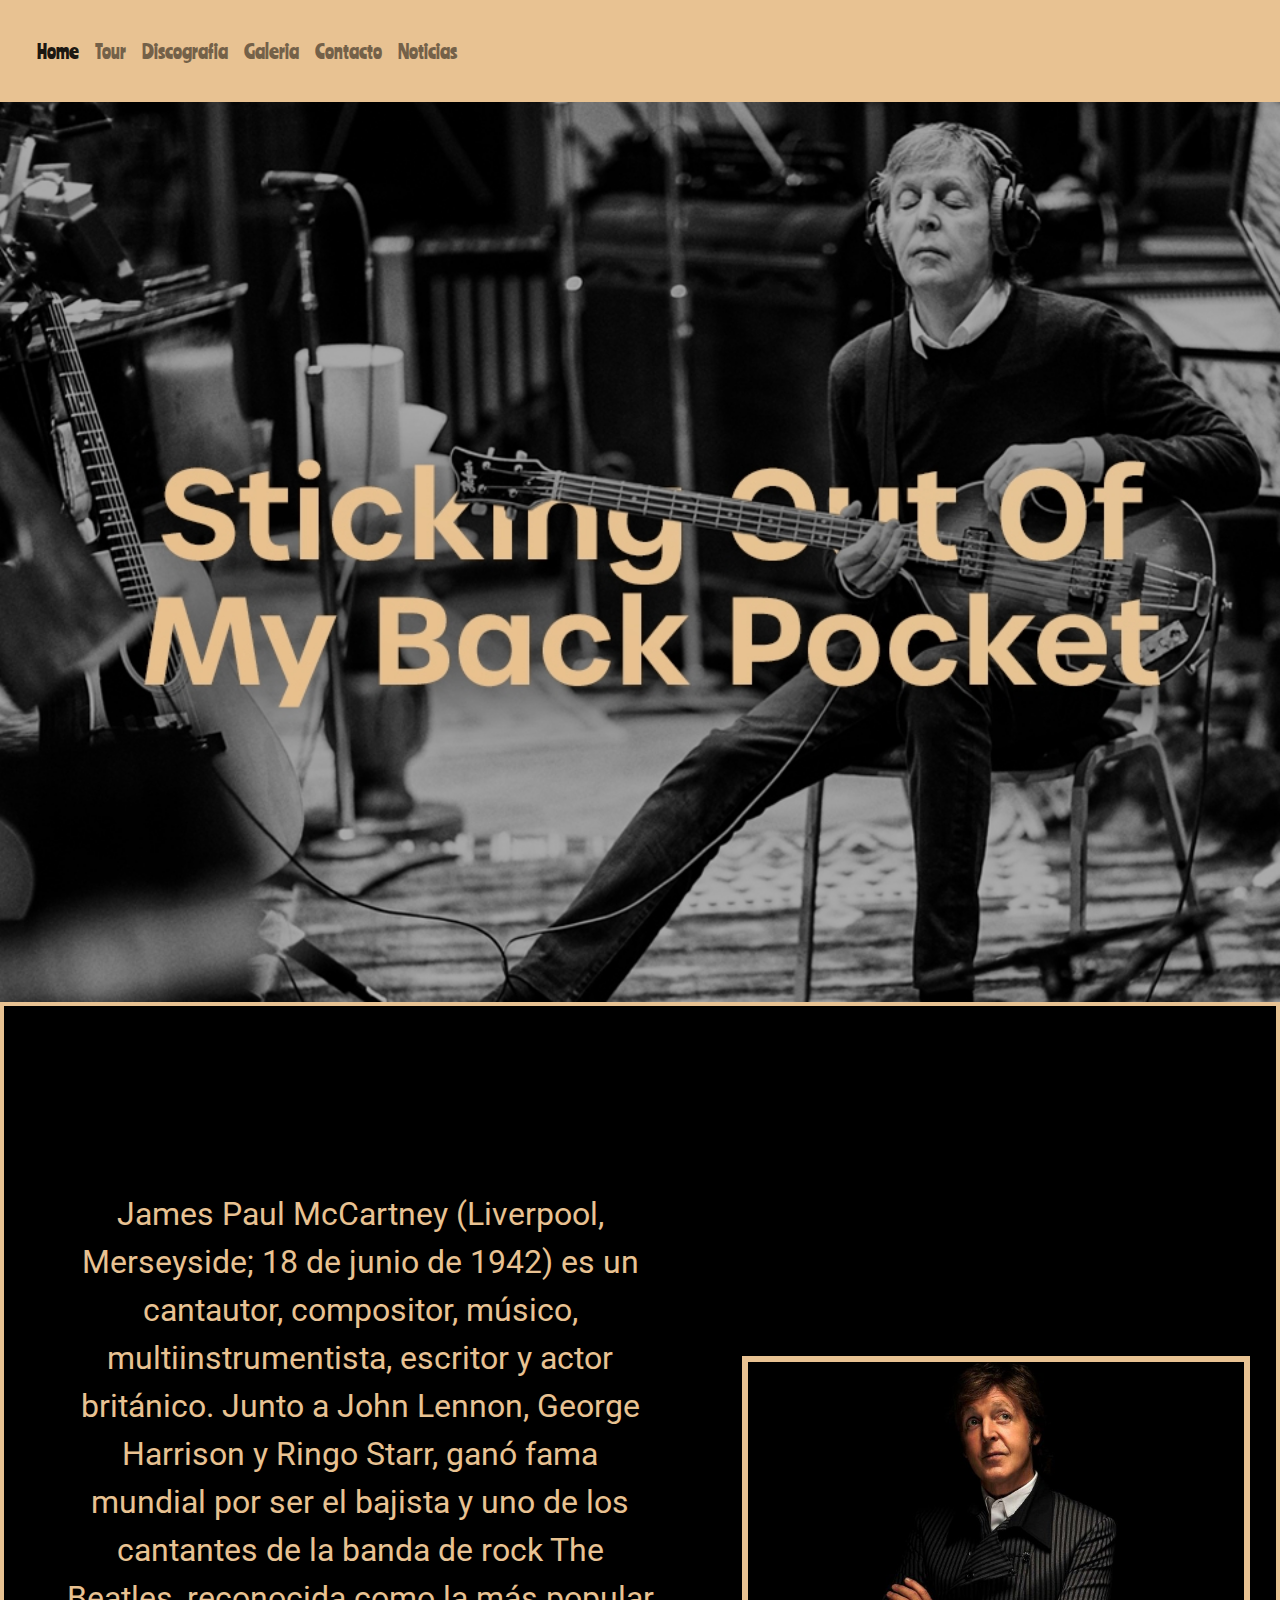
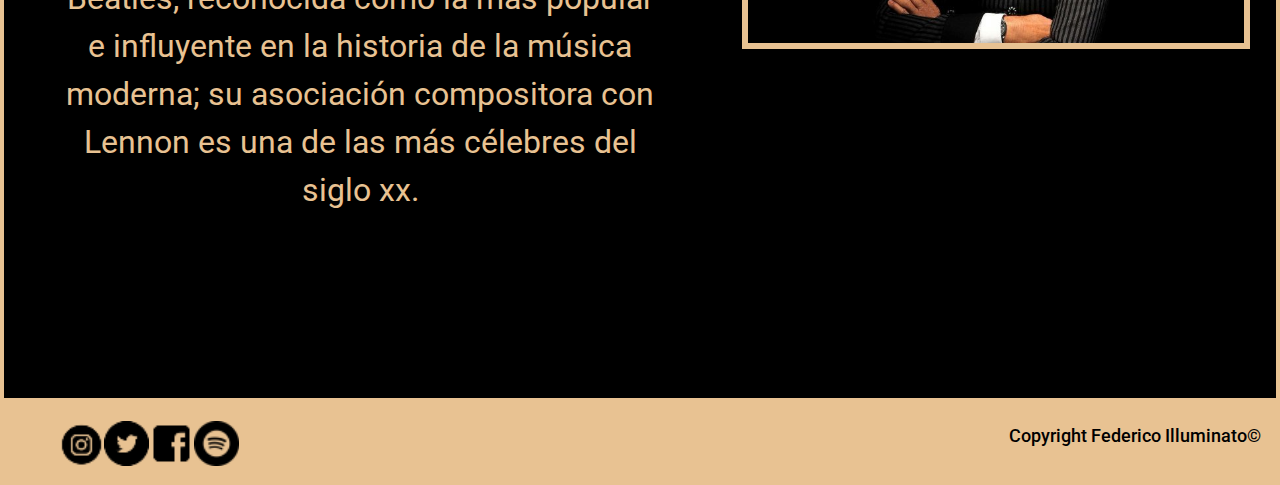
<file: index.html>
<!DOCTYPE html>
<html lang="es">
<head>
    <meta charset="UTF-8">
    <meta name="viewport" content="width=device-width, initial-scale=1.0">
    <title>Paul McCartney Web Page</title>
    <link rel="stylesheet" href="https://stackpath.bootstrapcdn.com/bootstrap/4.5.2/css/bootstrap.min.css" integrity="sha384-JcKb8q3iqJ61gNV9KGb8thSsNjpSL0n8PARn9HuZOnIxN0hoP+VmmDGMN5t9UJ0Z" crossorigin="anonymous">
    <link rel="stylesheet" href="css/main.css">
    <link href="https://fonts.googleapis.com/css2?family=Lobster&display=swap" rel="stylesheet">
    <link href="https://fonts.googleapis.com/css2?family=Roboto:ital,wght@0,100;0,300;0,400;0,500;0,700;1,100;1,300;1,400&display=swap" rel="stylesheet">
    <link href="https://fonts.googleapis.com/css2?family=Ranchers&display=swap" rel="stylesheet">
    <meta name="viewport" content="width=device-width, initial-scale=1.0">
    <meta name="description" content="Paul McCartney Web Page">

</head>

<body>
    <header>
        <nav class="navbar navbar-expand-lg navbar-light navbarestilo">
            <button class="navbar-toggler" type="button" data-toggle="collapse" data-target="#navbarNavAltMarkup" aria-controls="navbarNavAltMarkup" aria-expanded="false" aria-label="Toggle navigation">
              <span class="navbar-toggler-icon"></span>
            </button>
            <div class="collapse navbar-collapse" id="navbarNavAltMarkup">
              <div class="navbar-nav">
                <a class="nav-link active" href="index.html">Home <span class="sr-only">(current)</span></a>
                <a class="nav-link" href="secciones/tour.html">Tour</a>
                <a class="nav-link" href="secciones/discografia.html">Discografia</a>
                <a class="nav-link" href="secciones/galeria.html">Galeria</a>
                <a class="nav-link" href="secciones/contacto.html">Contacto</a>
                <a class="nav-link" href="secciones/noticias.html">Noticias</a>
              </div>
            </div>
          </nav>
       
    </header> 
       
            <section class="homepage__background">
                <article class="homepage__main">


                    <h1>Paul McCartney</h1>
                    


                </article>


<article class="homepage__descripcion">
  <div class="imgcontainer2">
    
  </div>



      

</article>
           
    





</section>
<section class="seccion2" >

<p class="homepage__descripciontexto animation_fadein2">James Paul McCartney (Liverpool, Merseyside; 18 de junio de 1942) es un cantautor, compositor, músico, multiinstrumentista, escritor y actor británico. Junto a John Lennon, George Harrison y Ringo Starr, ganó fama mundial por ser el bajista y uno de los cantantes de la banda de rock The Beatles, reconocida como la más popular e influyente en la historia de la música moderna; su asociación compositora con Lennon es una de las más célebres del siglo xx.</p>

<img src="img/paul1.jpg">

</section>

            
    
    
    
<footer class="footer">           
                      <ul>
                        <a href="https://www.instagram.com/paulmccartney/?hl=es-la"><img src="img/instagram.png" alt=""></a>
                        <a href="https://twitter.com/paulmccartney"><img src="img/twitter.png" alt=""></a>
                        <a href="https://www.facebook.com/PaulMcCartney/"><img src="img/facebook.png" alt=""></a>
                        <a href="https://open.spotify.com/artist/4STHEaNw4mPZ2tzheohgXB"><img src="img/spotify.png" alt=""></a>
                      </ul>
                      <p>Copyright Federico Illuminato© </p>                      
</footer>  
<script src="https://code.jquery.com/jquery-3.5.1.slim.min.js" integrity="sha384-DfXdz2htPH0lsSSs5nCTpuj/zy4C+OGpamoFVy38MVBnE+IbbVYUew+OrCXaRkfj" crossorigin="anonymous"></script>
<script src="https://cdn.jsdelivr.net/npm/popper.js@1.16.1/dist/umd/popper.min.js" integrity="sha384-9/reFTGAW83EW2RDu2S0VKaIzap3H66lZH81PoYlFhbGU+6BZp6G7niu735Sk7lN" crossorigin="anonymous"></script>
<script src="https://stackpath.bootstrapcdn.com/bootstrap/4.5.2/js/bootstrap.min.js" integrity="sha384-B4gt1jrGC7Jh4AgTPSdUtOBvfO8shuf57BaghqFfPlYxofvL8/KUEfYiJOMMV+rV" crossorigin="anonymous"></script>  
</body>


</html>
</file>
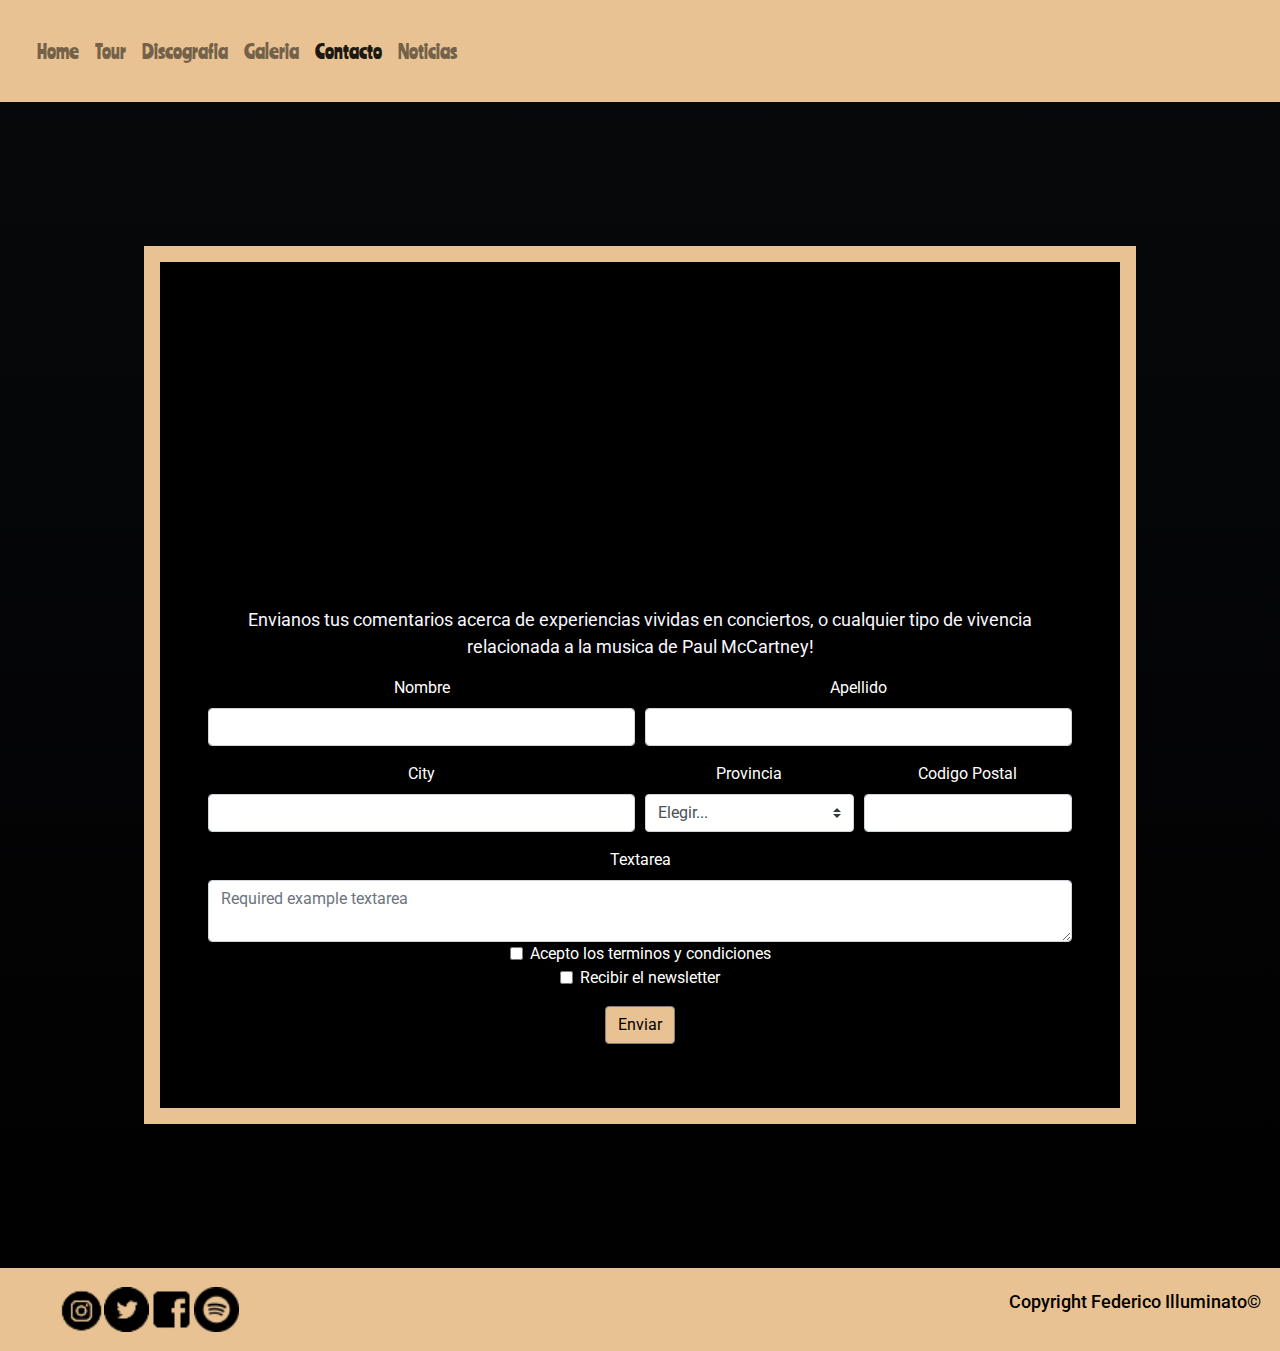
<file: secciones/contacto.html>
<!DOCTYPE html>
<html lang="es">
<head>
    <meta charset="UTF-8">
    <meta name="viewport" content="width=device-width, initial-scale=1.0">
    <title>Paul McCartney Contacto</title>
    <link rel="stylesheet" href="https://stackpath.bootstrapcdn.com/bootstrap/4.5.2/css/bootstrap.min.css" integrity="sha384-JcKb8q3iqJ61gNV9KGb8thSsNjpSL0n8PARn9HuZOnIxN0hoP+VmmDGMN5t9UJ0Z" crossorigin="anonymous">
    <link rel="stylesheet" href="../css/main.css">
    <link href="https://fonts.googleapis.com/css2?family=Lobster&display=swap" rel="stylesheet">
    <link href="https://fonts.googleapis.com/css2?family=Roboto:ital,wght@0,100;0,300;0,400;0,500;0,700;1,100;1,300;1,400&display=swap" rel="stylesheet">
    <link href="https://fonts.googleapis.com/css2?family=Ranchers&display=swap" rel="stylesheet">
    <meta name="description" content="Paul McCartney Contacto">
</head>




<body>
    
    <header>
    
      <nav class="navbar navbar-expand-lg navbar-light navbarestilo">
        <button class="navbar-toggler" type="button" data-toggle="collapse" data-target="#navbarNavAltMarkup" aria-controls="navbarNavAltMarkup" aria-expanded="false" aria-label="Toggle navigation">
          <span class="navbar-toggler-icon"></span>
        </button>
        <div class="collapse navbar-collapse" id="navbarNavAltMarkup">
          <div class="navbar-nav">
            <a class="nav-link" href="../index.html">Home <span class="sr-only">(current)</span></a>
            <a class="nav-link" href="tour.html">Tour</a>
            <a class="nav-link" href="discografia.html">Discografia</a>
            <a class="nav-link" href="galeria.html">Galeria</a>
            <a class="nav-link active" href="contacto.html">Contacto</a>
            <a class="nav-link" href="noticias.html">Noticias</a>
          </div>
        </div>
      </nav>
    
    
    
    <section>

    
    <article class="contacto">
        <h1>Contacto</h1>

    <p>
        Envianos tus comentarios acerca de experiencias vividas en conciertos, o cualquier tipo de vivencia relacionada a la
        musica de Paul McCartney!
    </p>


    <form class="needs-validation contacto__formulario" novalidate>
      <div class="form-row">
        <div class="col-md-6 mb-3">
          <label for="validationCustom01">Nombre</label>
          <input type="text" class="form-control" id="validationCustom01" value="" required>
          <div class="valid-feedback">
            Ok!
          </div>
        </div>
        <div class="col-md-6 mb-3">
          <label for="validationCustom02">Apellido</label>
          <input type="text" class="form-control" id="validationCustom02" value="" required>
          <div class="valid-feedback">
            Ok!
          </div>
        </div>
      </div>
      <div class="form-row">
        <div class="col-md-6 mb-3">
          <label for="validationCustom03">City</label>
          <input type="text" class="form-control" id="validationCustom03" required>
          <div class="invalid-feedback">
            Ingrese el nombre de su ciudad.
          </div>
        </div>
        <div class="col-md-3 mb-3">
          <label for="validationCustom04">Provincia</label>
          <select class="custom-select" id="validationCustom04" required>
            <option selected disabled value="">Elegir...</option>
            <option>Buenos Aires</option>
            <option>Cordoba</option>
            <option>Neuquen</option>
            <option>Rio Negro</option>
            <option>Salta</option>
            <option>Jujuy</option>
            <option>...</option>
            <option>...</option>
            <option>...</option>

          </select>
          <div class="invalid-feedback">
            Selecciona una Provincia valida .
          </div>
        </div>
        <div class="col-md-3 mb-3">
          <label for="validationCustom05">Codigo Postal</label>
          <input type="text" class="form-control" id="validationCustom05" required>
          <div class="invalid-feedback">
            Ingrese su codigo postal.
          </div>

          
        </div>

              

      </div>
      <div class="form-group">

        <div class="mb-3">
          <label for="validationTextarea">Textarea</label>
          <textarea class="form-control" id="validationTextarea" placeholder="Required example textarea" required></textarea>
          <div class="invalid-feedback">
            Ingrese el mensaje.
          </div>

        <div class="form-check">
          <input class="form-check-input" type="checkbox" value="" id="invalidCheck" required>
          <label class="form-check-label" for="invalidCheck">
            Acepto los terminos y condiciones
          </label>
          <div class="invalid-feedback">
            Debe aceptar antes de enviar.
          </div>
        </div>
              

        <div class="form-group">
          <div class="form-check">
            <input class="form-check-input" type="checkbox" value="">
            <label class="form-check-label">
              Recibir el newsletter
            </label>
          </div>

          </div>
      </div>
      <button class="btn btn-primary" type="submit" data-toggle="modal" data-target="#staticBackdrop">Enviar</button>
    </form>


    <div class="modal fade" id="staticBackdrop" data-backdrop="static" data-keyboard="false" tabindex="-1" aria-labelledby="staticBackdropLabel" aria-hidden="true">
      <div class="modal-dialog">
        <div class="modal-content">
          <div class="modal-header">
            <h5 class="modal-title" id="staticBackdropLabel">Modal title</h5>
            <button type="button" class="close" data-dismiss="modal" aria-label="Close">
              <span aria-hidden="true">&times;</span>
            </button>
          </div>
          <div class="modal-body">
            El servicio de mensajeria no se encuentra disponible
          </div>
          <div class="modal-footer">
            <button type="button" class="btn btn-secondary" data-dismiss="modal">Close</button>
            <button type="button" class="btn btn-primary" data-dismiss="modal">Ok!</button>
          </div>
        </div>
      </div>
    </div>
    
    <script>
    // Example starter JavaScript for disabling form submissions if there are invalid fields
    (function() {
      'use strict';
      window.addEventListener('load', function() {
        // Fetch all the forms we want to apply custom Bootstrap validation styles to
        var forms = document.getElementsByClassName('needs-validation');
        // Loop over them and prevent submission
        var validation = Array.prototype.filter.call(forms, function(form) {
          form.addEventListener('submit', function(event) {
            if (form.checkValidity() === false) {
              event.preventDefault();
              event.stopPropagation();
            }
            form.classList.add('was-validated');
          }, false);
        });
      }, false);
    })();
    </script>  




</article>



</section>

    
      
    
    
    
    
    
    


<footer class="footer">           
  <ul>
    <a href="https://www.instagram.com/paulmccartney/?hl=es-la"><img src="../img/instagram.png" alt=""></a>
    <a href="https://twitter.com/paulmccartney"><img src="../img/twitter.png" alt=""></a>
    <a href="https://www.facebook.com/PaulMcCartney/"><img src="../img/facebook.png" alt=""></a>
    <a href="https://open.spotify.com/artist/4STHEaNw4mPZ2tzheohgXB"><img src="../img/spotify.png" alt=""></a>
  </ul>
  <p>Copyright Federico Illuminato© </p>                      
</footer>
<script src="https://code.jquery.com/jquery-3.5.1.slim.min.js" integrity="sha384-DfXdz2htPH0lsSSs5nCTpuj/zy4C+OGpamoFVy38MVBnE+IbbVYUew+OrCXaRkfj" crossorigin="anonymous"></script>
<script src="https://cdn.jsdelivr.net/npm/popper.js@1.16.1/dist/umd/popper.min.js" integrity="sha384-9/reFTGAW83EW2RDu2S0VKaIzap3H66lZH81PoYlFhbGU+6BZp6G7niu735Sk7lN" crossorigin="anonymous"></script>
<script src="https://stackpath.bootstrapcdn.com/bootstrap/4.5.2/js/bootstrap.min.js" integrity="sha384-B4gt1jrGC7Jh4AgTPSdUtOBvfO8shuf57BaghqFfPlYxofvL8/KUEfYiJOMMV+rV" crossorigin="anonymous"></script>
</body>
</html>
</file>
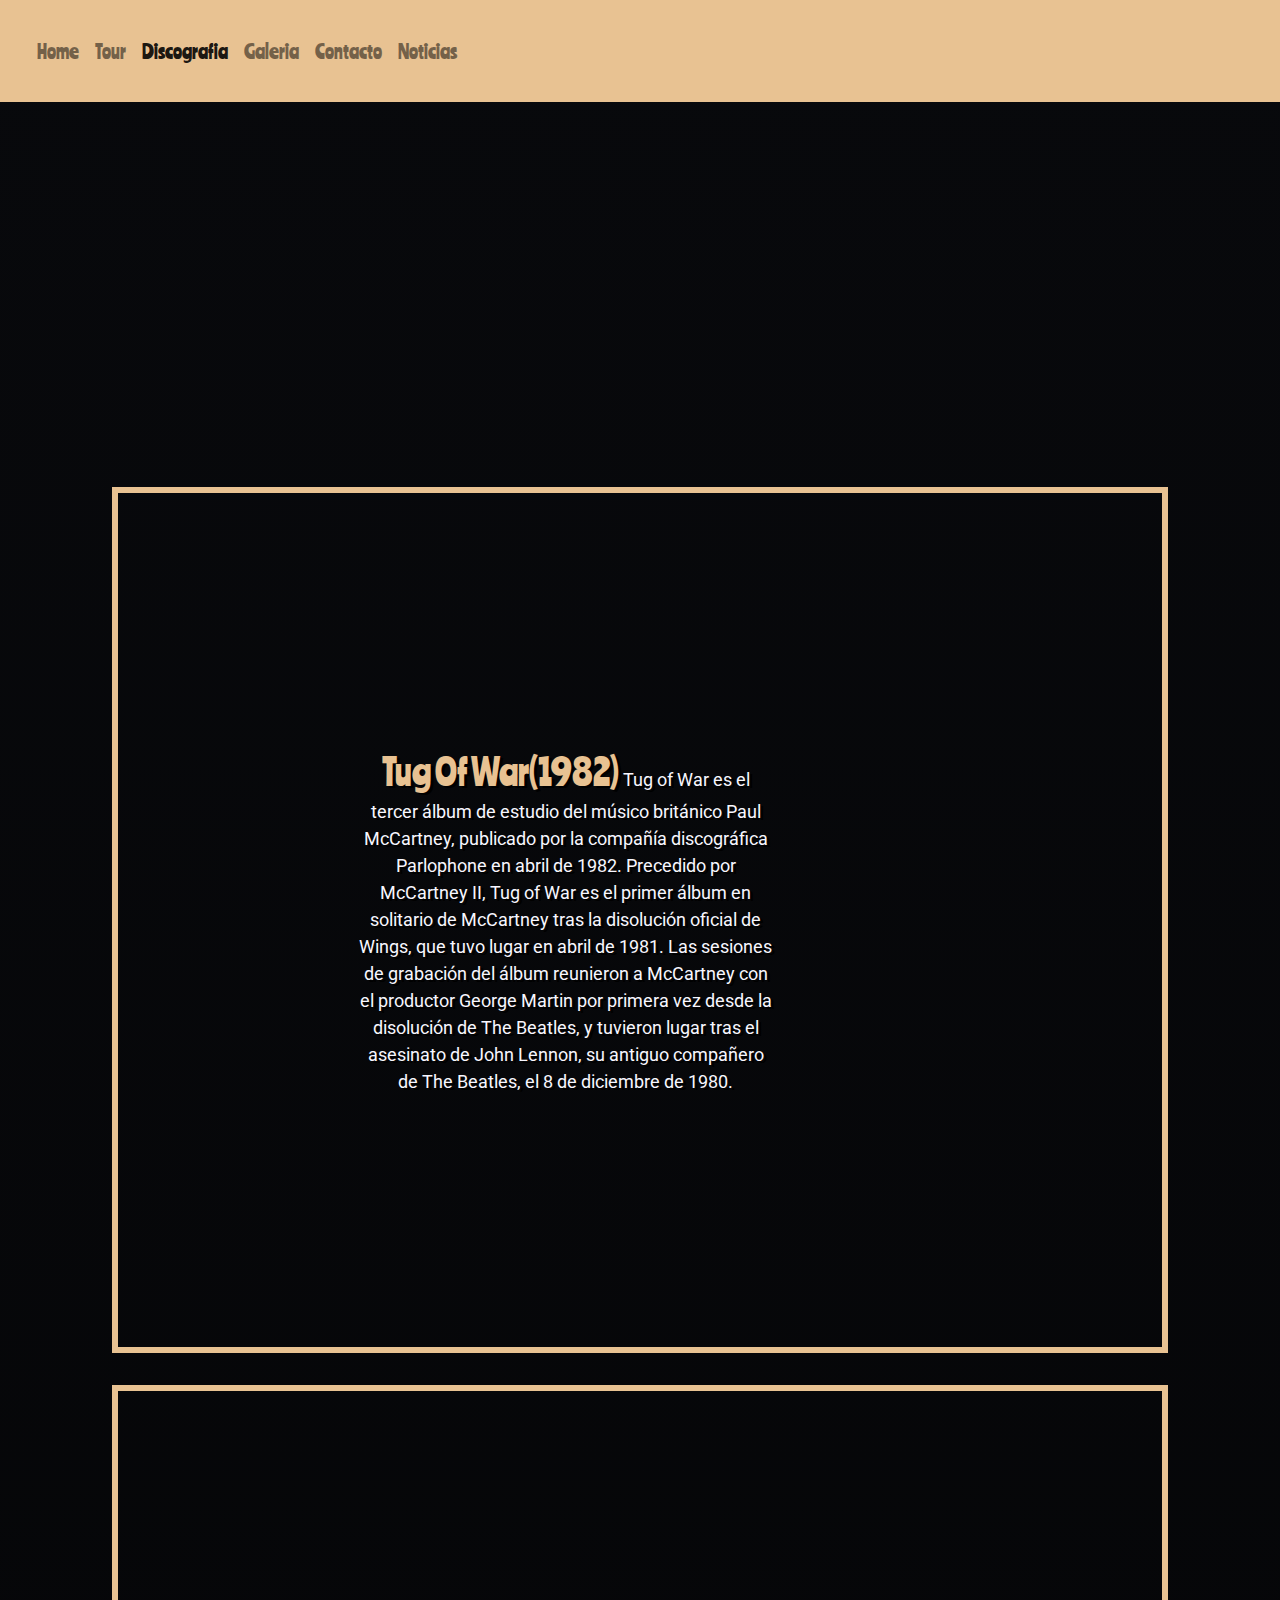
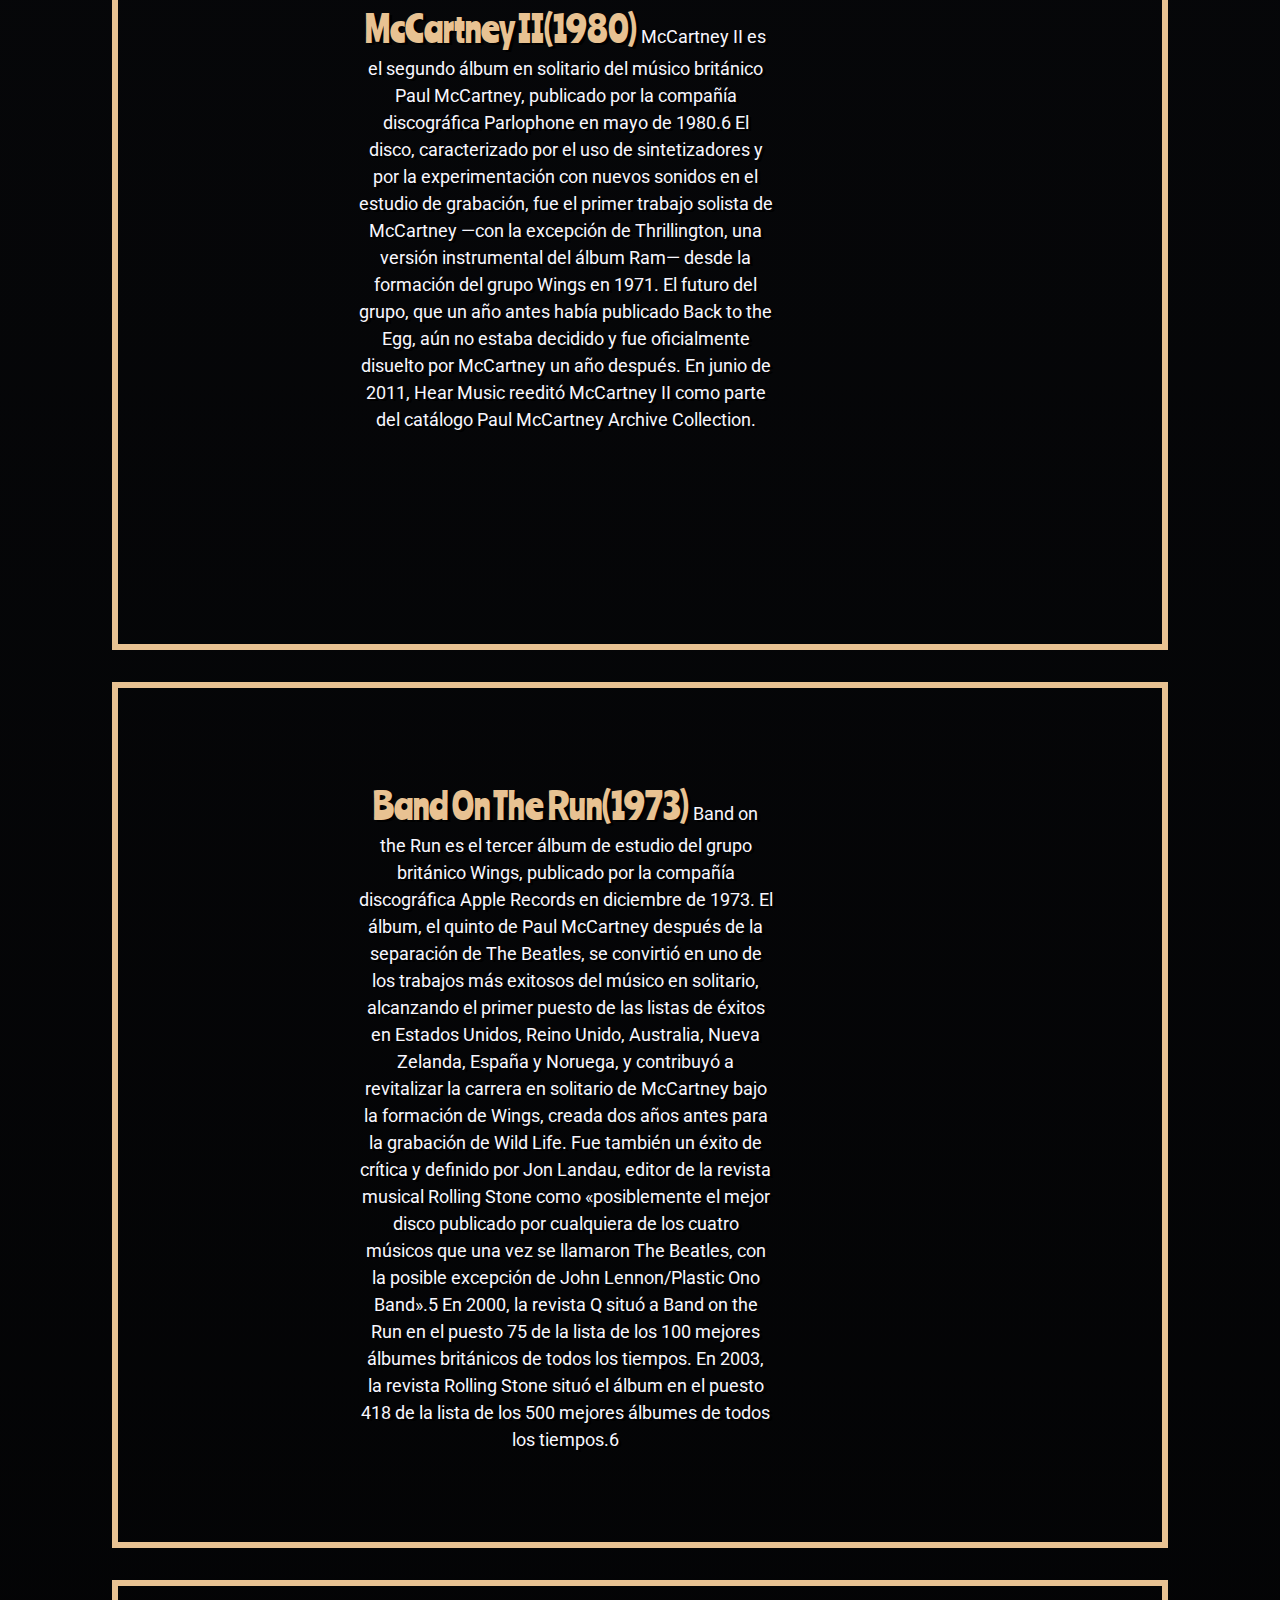
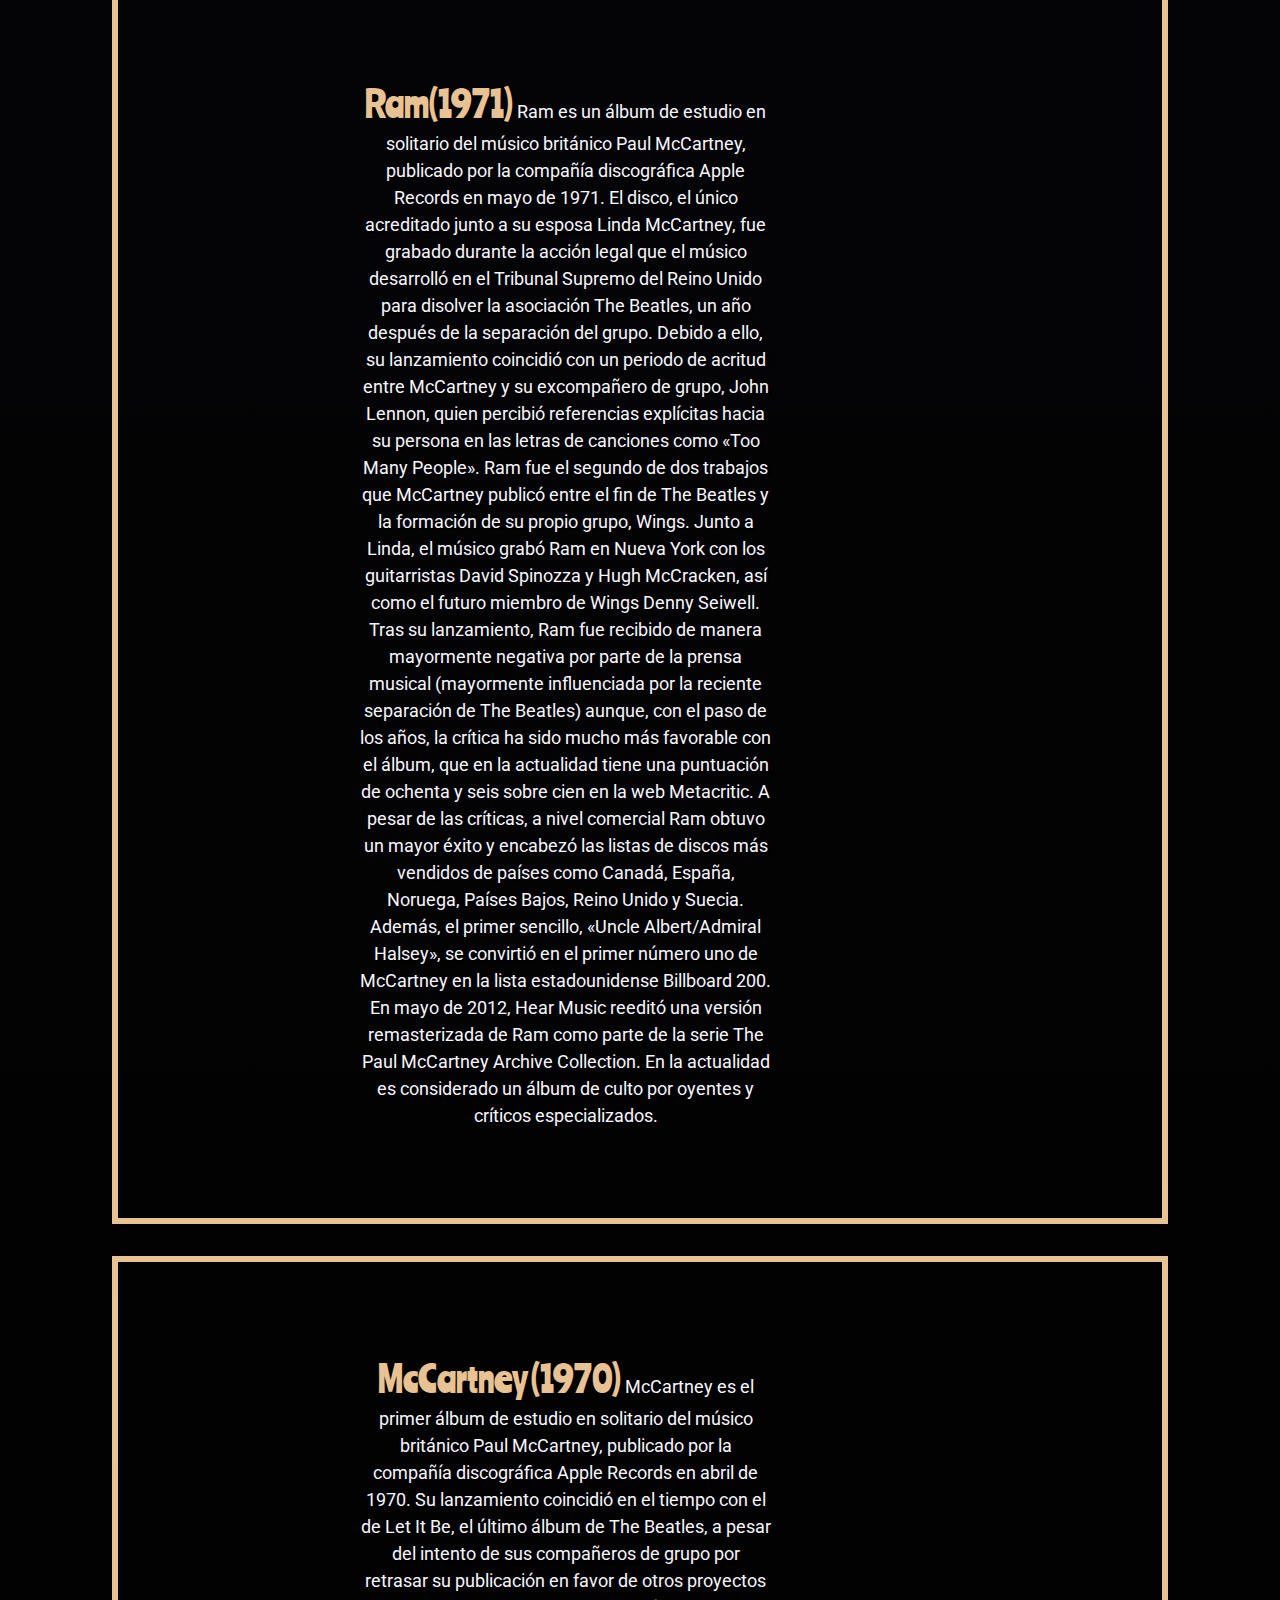
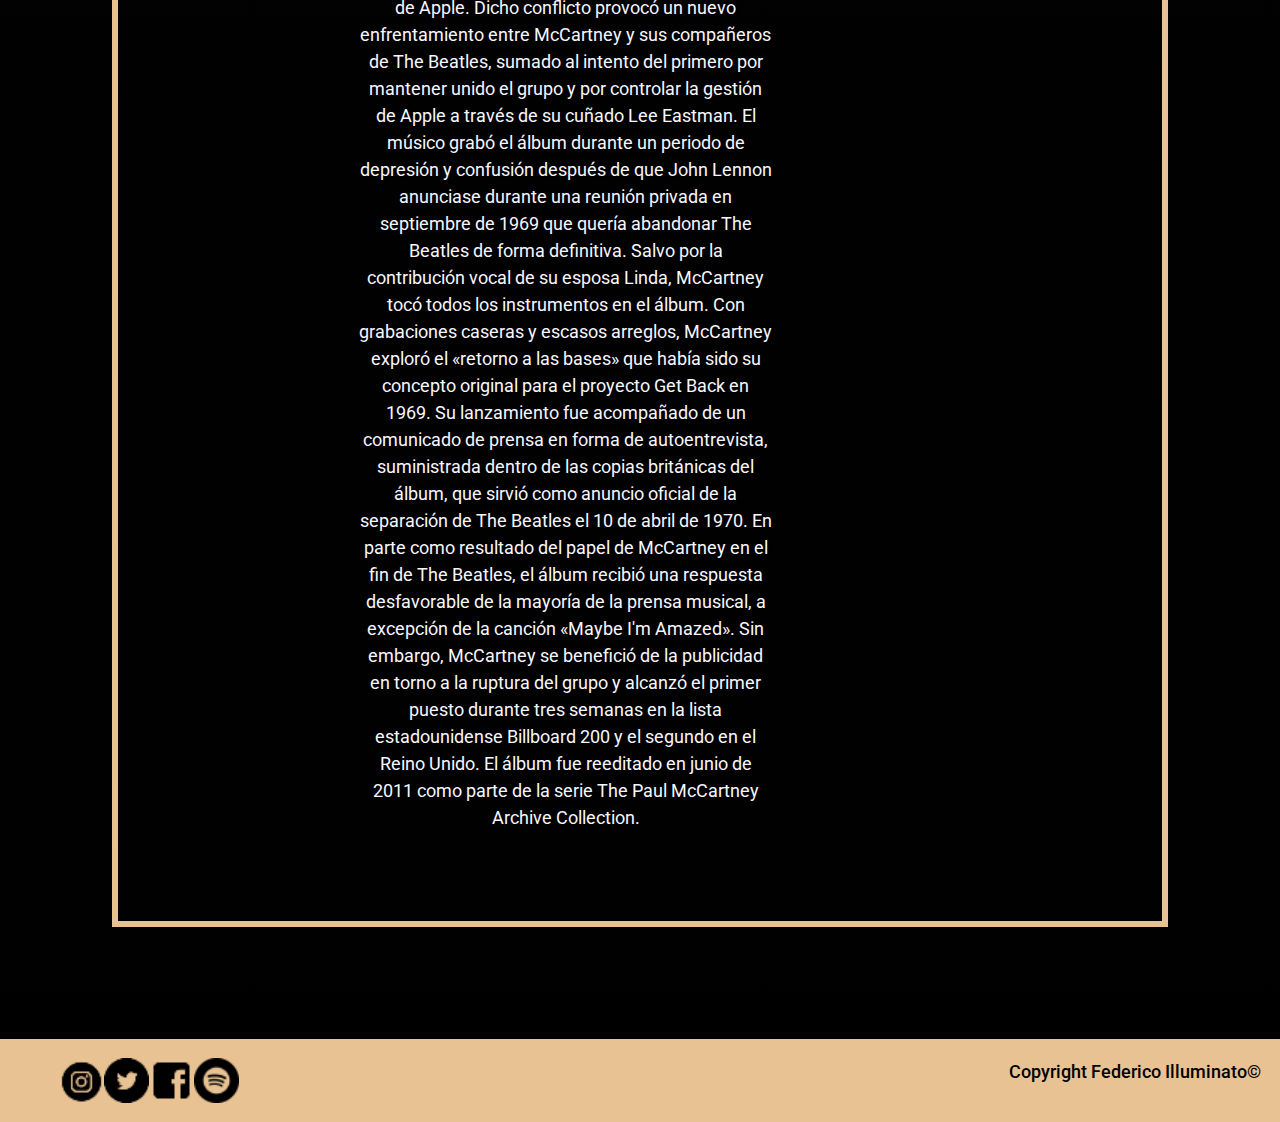
<file: secciones/discografia.html>
<!DOCTYPE html>
<html lang="es">
<head>
    <meta charset="UTF-8">
    <meta name="viewport" content="width=device-width, initial-scale=1.0">
    <title>Paul McCartney Discografia</title>
    <link rel="stylesheet" href="https://stackpath.bootstrapcdn.com/bootstrap/4.5.2/css/bootstrap.min.css" integrity="sha384-JcKb8q3iqJ61gNV9KGb8thSsNjpSL0n8PARn9HuZOnIxN0hoP+VmmDGMN5t9UJ0Z" crossorigin="anonymous">
    <link rel="stylesheet" href="../css/main.css">
    <link href="https://fonts.googleapis.com/css2?family=Lobster&display=swap" rel="stylesheet">
    <link href="https://fonts.googleapis.com/css2?family=Roboto:ital,wght@0,100;0,300;0,400;0,500;0,700;1,100;1,300;1,400&display=swap" rel="stylesheet">
    <link href="https://fonts.googleapis.com/css2?family=Ranchers&display=swap" rel="stylesheet">
    <meta name="description" content="Paul McCartney Discografia">
</head>



<body>

    <header>
      <nav class="navbar navbar-expand-lg navbar-light navbarestilo">
        <button class="navbar-toggler" type="button" data-toggle="collapse" data-target="#navbarNavAltMarkup" aria-controls="navbarNavAltMarkup" aria-expanded="false" aria-label="Toggle navigation">
          <span class="navbar-toggler-icon"></span>
        </button>
        <div class="collapse navbar-collapse" id="navbarNavAltMarkup">
          <div class="navbar-nav">
            <a class="nav-link" href="../index.html">Home <span class="sr-only">(current)</span></a>
            <a class="nav-link" href="tour.html">Tour</a>
            <a class="nav-link active" href="discografia.html">Discografia</a>
            <a class="nav-link" href="galeria.html">Galeria</a>
            <a class="nav-link" href="contacto.html">Contacto</a>
            <a class="nav-link" href="noticias.html">Noticias</a>
          </div>
        </div>
      </nav>
            </header>
<section>
<article class="discografia">
    <h1>Discografia</h1>

<ul class="discografia__container">
  
    

<li class="discografia__containeritem">
    
  
  <iframe src="https://open.spotify.com/embed/album/5g5wxDWLoyR1wyPjGTiD7n" width="300" height="380" frameborder="0" allowtransparency="true" allow="encrypted-media"></iframe>
   <p><span class="resaltar">Tug Of War(1982)</span>
    Tug of War es el tercer álbum de estudio del músico británico Paul McCartney, publicado por la compañía discográfica Parlophone en abril de 1982.

Precedido por McCartney II, Tug of War es el primer álbum en solitario de McCartney tras la disolución oficial de Wings, que tuvo lugar en abril de 1981. Las sesiones de grabación del álbum reunieron a McCartney con el productor George Martin por primera vez desde la disolución de The Beatles, y tuvieron lugar tras el asesinato de John Lennon, su antiguo compañero de The Beatles, el 8 de diciembre de 1980.
</p>
    <img src="../img/tugofwar.jpg" alt="">
</li>


    


<li class="discografia__containeritem">
    <iframe src="https://open.spotify.com/embed/album/5rxvNpqTBWZz9JKzctabww" width="300" height="380" frameborder="0" allowtransparency="true" allow="encrypted-media"></iframe>
 <p>   <span class="resaltar">McCartney II(1980)</span>
    McCartney II es el segundo álbum en solitario del músico británico Paul McCartney, publicado por la compañía discográfica Parlophone en mayo de 1980.6​ El disco, caracterizado por el uso de sintetizadores y por la experimentación con nuevos sonidos en el estudio de grabación, fue el primer trabajo solista de McCartney —con la excepción de Thrillington, una versión instrumental del álbum Ram— desde la formación del grupo Wings en 1971. El futuro del grupo, que un año antes había publicado Back to the Egg, aún no estaba decidido y fue oficialmente disuelto por McCartney un año después.

    En junio de 2011, Hear Music reeditó McCartney II como parte del catálogo Paul McCartney Archive Collection.
 </p>
 <img src="../img/mccartney2.jpg" alt="">
</li>


<li class="discografia__containeritem">
    <iframe src="https://open.spotify.com/embed/album/6tjhlC2cAY4VtP92VKyqnD" width="300" height="380" frameborder="0" allowtransparency="true" allow="encrypted-media"></iframe>
    <p>
    <span class="resaltar">Band On The Run(1973)</span>
    Band on the Run es el tercer álbum de estudio del grupo británico Wings, publicado por la compañía discográfica Apple Records en diciembre de 1973. El álbum, el quinto de Paul McCartney después de la separación de The Beatles, se convirtió en uno de los trabajos más exitosos del músico en solitario, alcanzando el primer puesto de las listas de éxitos en Estados Unidos, Reino Unido, Australia, Nueva Zelanda, España y Noruega, y contribuyó a revitalizar la carrera en solitario de McCartney bajo la formación de Wings, creada dos años antes para la grabación de Wild Life.

Fue también un éxito de crítica y definido por Jon Landau, editor de la revista musical Rolling Stone como «posiblemente el mejor disco publicado por cualquiera de los cuatro músicos que una vez se llamaron The Beatles, con la posible excepción de John Lennon/Plastic Ono Band».5​ En 2000, la revista Q situó a Band on the Run en el puesto 75 de la lista de los 100 mejores álbumes británicos de todos los tiempos. En 2003, la revista Rolling Stone situó el álbum en el puesto 418 de la lista de los 500 mejores álbumes de todos los tiempos.6​
</p>
<img src="../img/bandontherun.jpg" alt="">
</li>

<li class="discografia__containeritem">
    <iframe src="https://open.spotify.com/embed/album/3DTMsrNO6lEHNmDJ0fsN4v" width="300" height="380" frameborder="0" allowtransparency="true" allow="encrypted-media"></iframe>
 <p>   <span class="resaltar">Ram(1971)</span>
    Ram es un álbum de estudio en solitario del músico británico Paul McCartney, publicado por la compañía discográfica Apple Records en mayo de 1971. El disco, el único acreditado junto a su esposa Linda McCartney, fue grabado durante la acción legal que el músico desarrolló en el Tribunal Supremo del Reino Unido para disolver la asociación The Beatles, un año después de la separación del grupo. Debido a ello, su lanzamiento coincidió con un periodo de acritud entre McCartney y su excompañero de grupo, John Lennon, quien percibió referencias explícitas hacia su persona en las letras de canciones como «Too Many People».

Ram fue el segundo de dos trabajos que McCartney publicó entre el fin de The Beatles y la formación de su propio grupo, Wings. Junto a Linda, el músico grabó Ram en Nueva York con los guitarristas David Spinozza y Hugh McCracken, así como el futuro miembro de Wings Denny Seiwell.

Tras su lanzamiento, Ram fue recibido de manera mayormente negativa por parte de la prensa musical (mayormente influenciada por la reciente separación de The Beatles) aunque, con el paso de los años, la crítica ha sido mucho más favorable con el álbum, que en la actualidad tiene una puntuación de ochenta y seis sobre cien en la web Metacritic. A pesar de las críticas, a nivel comercial Ram obtuvo un mayor éxito y encabezó las listas de discos más vendidos de países como Canadá, España, Noruega, Países Bajos, Reino Unido y Suecia. Además, el primer sencillo, «Uncle Albert/Admiral Halsey», se convirtió en el primer número uno de McCartney en la lista estadounidense Billboard 200. En mayo de 2012, Hear Music reeditó una versión remasterizada de Ram como parte de la serie The Paul McCartney Archive Collection. En la actualidad es considerado un álbum de culto por oyentes y críticos especializados.
 </p>
 <img src="../img/ram.jpg" alt="">
</li>

<li class="discografia__containeritem">
    <iframe src="https://open.spotify.com/embed/album/24lX0YfUlQfqb2T2GioLji" width="300" height="380" frameborder="0" allowtransparency="true" allow="encrypted-media"></iframe>
 <p>  <span class="resaltar">McCartney (1970)</span>
    McCartney es el primer álbum de estudio en solitario del músico británico Paul McCartney, publicado por la compañía discográfica Apple Records en abril de 1970. Su lanzamiento coincidió en el tiempo con el de Let It Be, el último álbum de The Beatles, a pesar del intento de sus compañeros de grupo por retrasar su publicación en favor de otros proyectos de Apple. Dicho conflicto provocó un nuevo enfrentamiento entre McCartney y sus compañeros de The Beatles, sumado al intento del primero por mantener unido el grupo y por controlar la gestión de Apple a través de su cuñado Lee Eastman.

El músico grabó el álbum durante un periodo de depresión y confusión después de que John Lennon anunciase durante una reunión privada en septiembre de 1969 que quería abandonar The Beatles de forma definitiva. Salvo por la contribución vocal de su esposa Linda, McCartney tocó todos los instrumentos en el álbum. Con grabaciones caseras y escasos arreglos, McCartney exploró el «retorno a las bases» que había sido su concepto original para el proyecto Get Back en 1969. Su lanzamiento fue acompañado de un comunicado de prensa en forma de autoentrevista, suministrada dentro de las copias británicas del álbum, que sirvió como anuncio oficial de la separación de The Beatles el 10 de abril de 1970.

En parte como resultado del papel de McCartney en el fin de The Beatles, el álbum recibió una respuesta desfavorable de la mayoría de la prensa musical, a excepción de la canción «Maybe I'm Amazed». Sin embargo, McCartney se benefició de la publicidad en torno a la ruptura del grupo y alcanzó el primer puesto durante tres semanas en la lista estadounidense Billboard 200 y el segundo en el Reino Unido. El álbum fue reeditado en junio de 2011 como parte de la serie The Paul McCartney Archive Collection.
</p>
<img src="../img/mccartney1.jpg" alt="">
</li>

</ul>
</article>
</section>
   

<footer class="footer">           
  <ul>
    <a href="https://www.instagram.com/paulmccartney/?hl=es-la"><img src="../img/instagram.png" alt=""></a>
    <a href="https://twitter.com/paulmccartney"><img src="../img/twitter.png" alt=""></a>
    <a href="https://www.facebook.com/PaulMcCartney/"><img src="../img/facebook.png" alt=""></a>
    <a href="https://open.spotify.com/artist/4STHEaNw4mPZ2tzheohgXB"><img src="../img/spotify.png" alt=""></a>
  </ul>
  <p>Copyright Federico Illuminato© </p>                      
</footer> 
<script src="https://code.jquery.com/jquery-3.5.1.slim.min.js" integrity="sha384-DfXdz2htPH0lsSSs5nCTpuj/zy4C+OGpamoFVy38MVBnE+IbbVYUew+OrCXaRkfj" crossorigin="anonymous"></script>
<script src="https://cdn.jsdelivr.net/npm/popper.js@1.16.1/dist/umd/popper.min.js" integrity="sha384-9/reFTGAW83EW2RDu2S0VKaIzap3H66lZH81PoYlFhbGU+6BZp6G7niu735Sk7lN" crossorigin="anonymous"></script>
<script src="https://stackpath.bootstrapcdn.com/bootstrap/4.5.2/js/bootstrap.min.js" integrity="sha384-B4gt1jrGC7Jh4AgTPSdUtOBvfO8shuf57BaghqFfPlYxofvL8/KUEfYiJOMMV+rV" crossorigin="anonymous"></script>
</body>
</html>
</file>
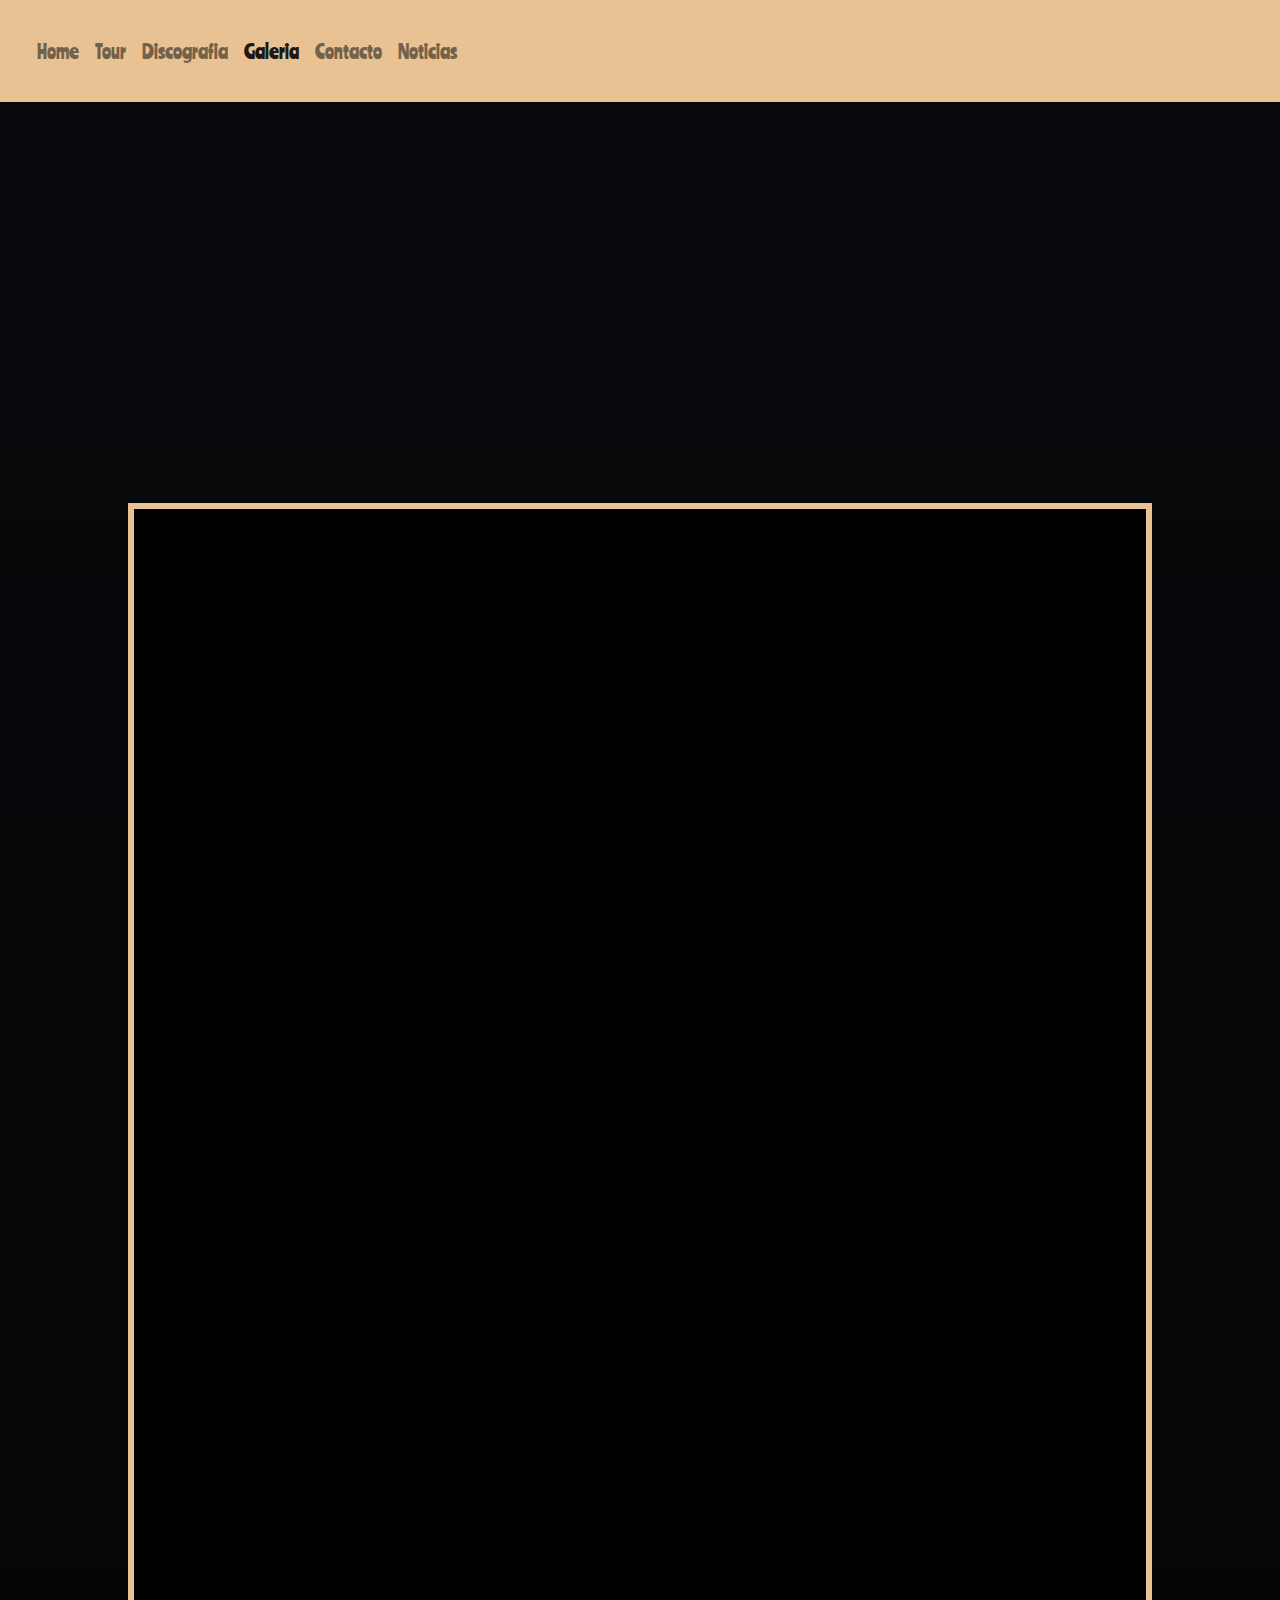
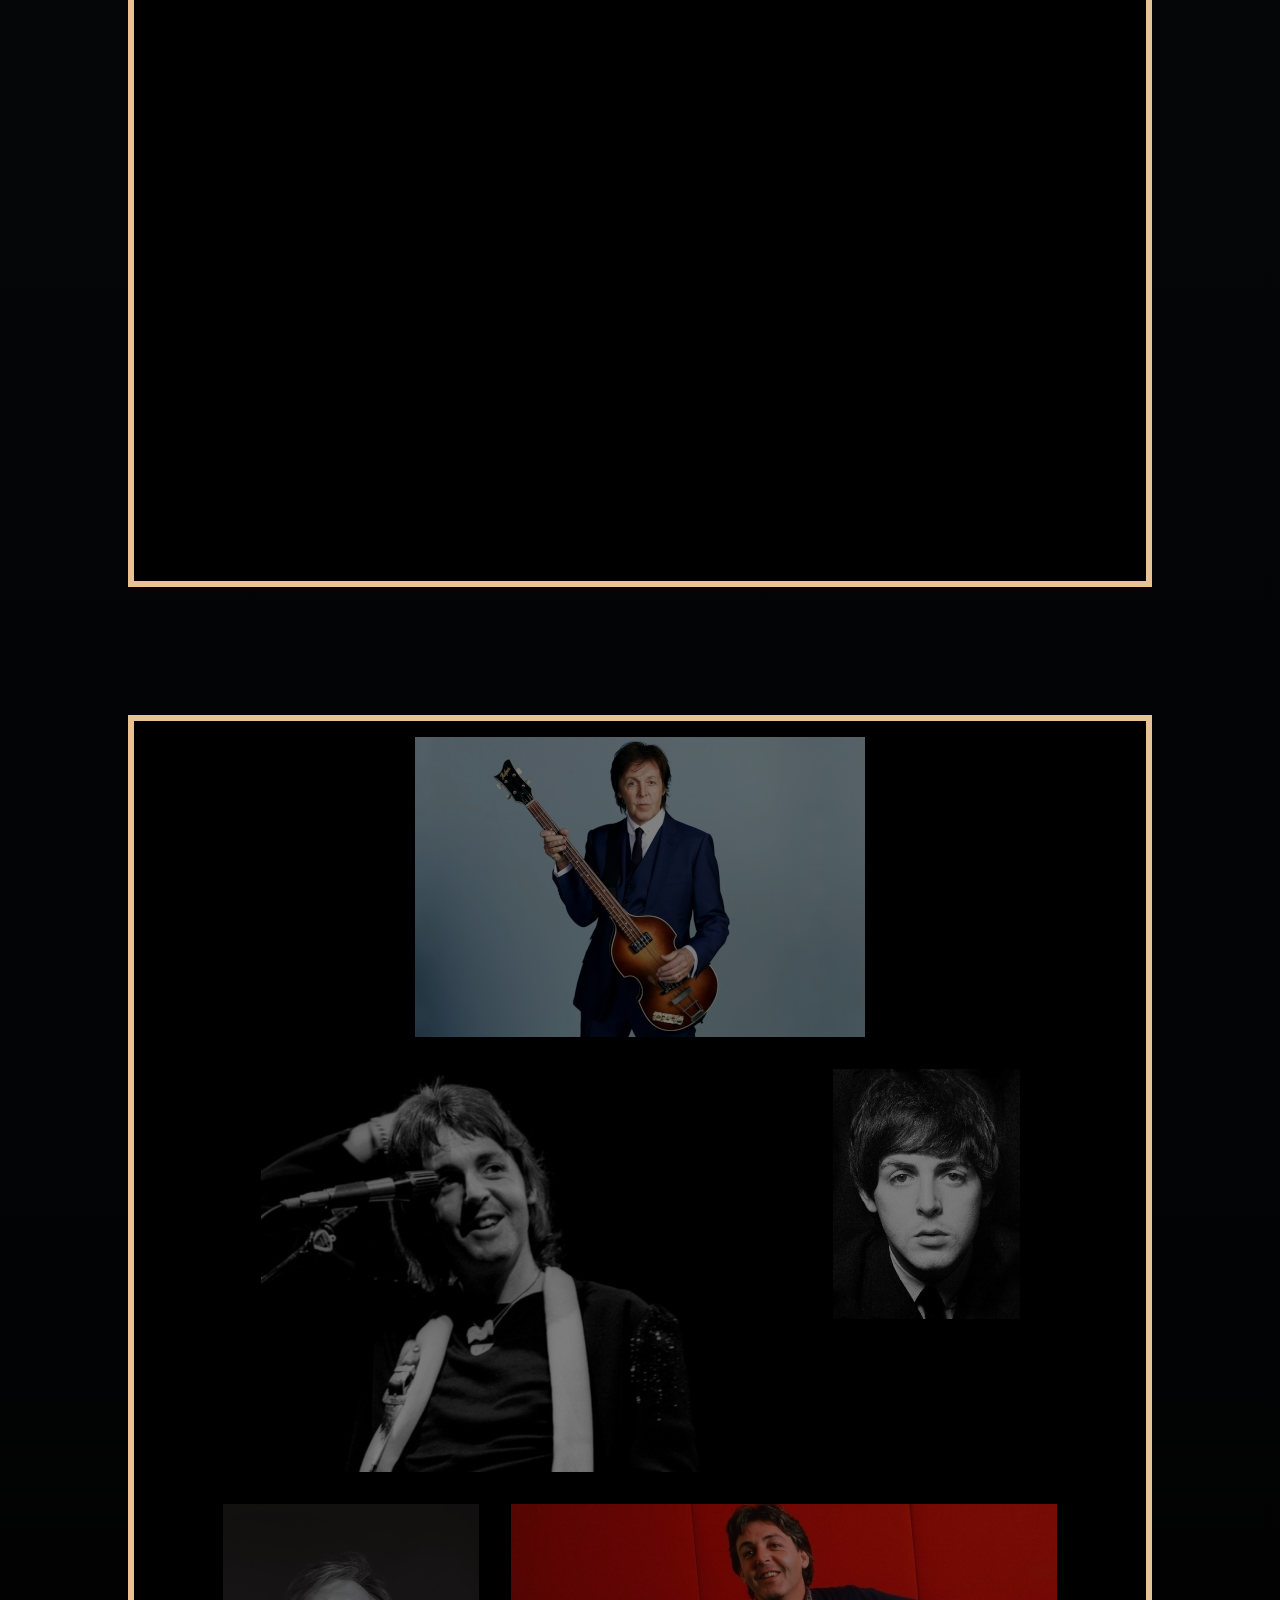
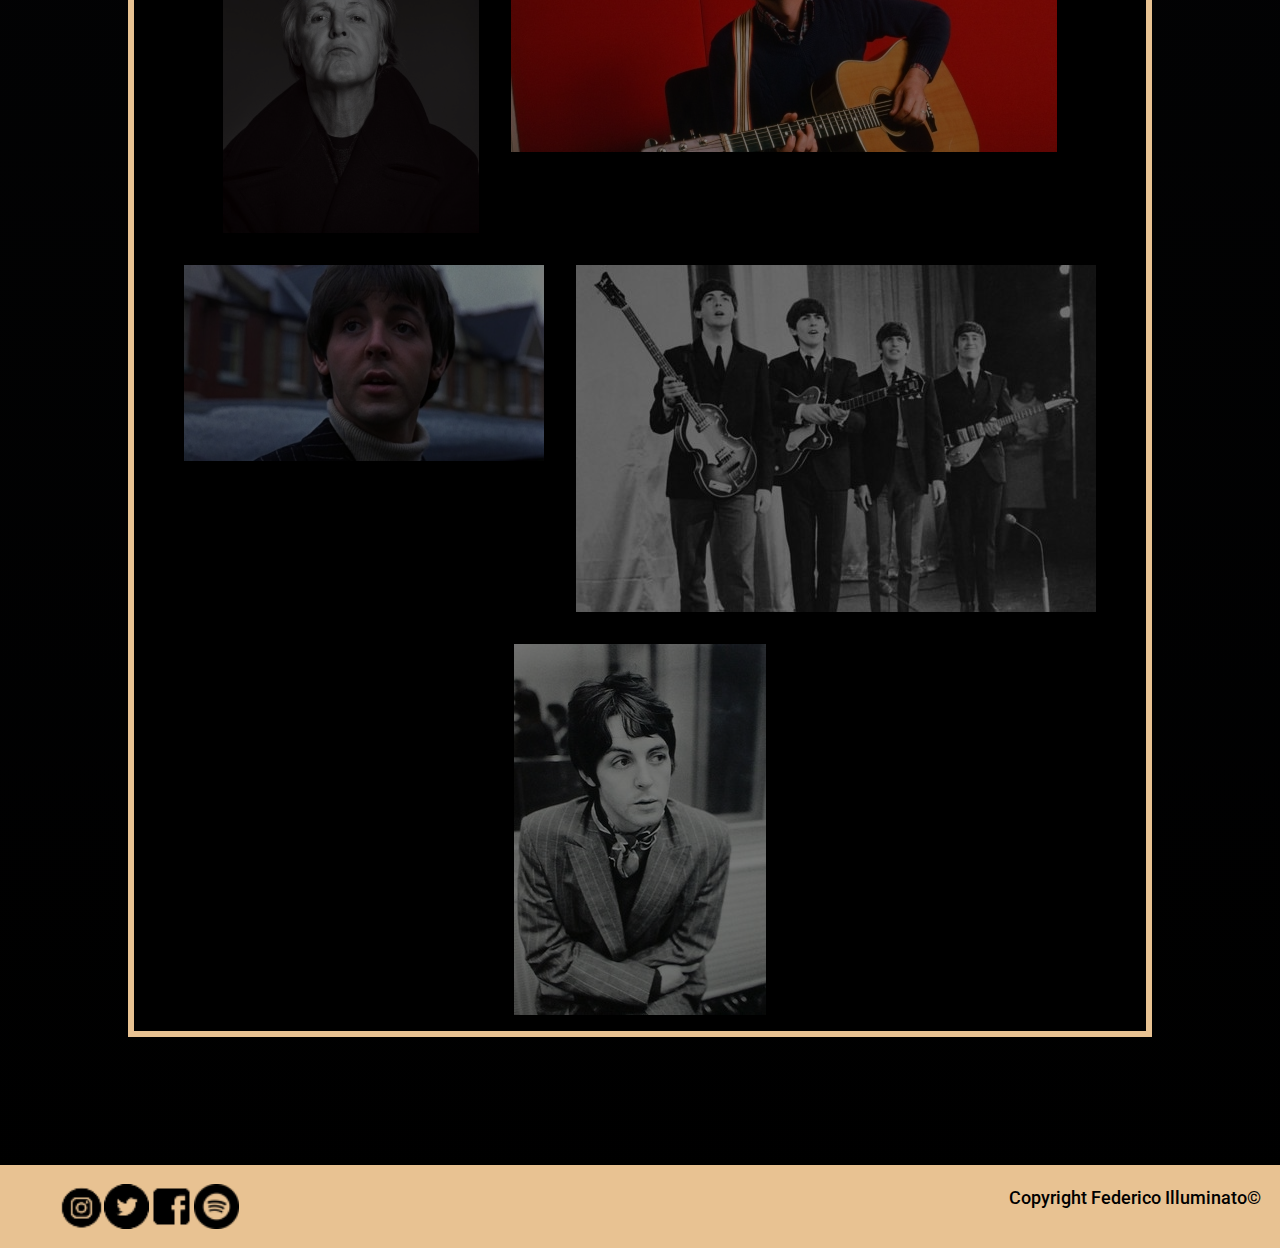
<file: secciones/galeria.html>
<!DOCTYPE html>
<html lang="es">
<head>
    <meta charset="UTF-8">
    <meta name="viewport" content="width=device-width, initial-scale=1.0">
    <title>Paul McCartney Galeria</title>
    <link rel="stylesheet" href="https://stackpath.bootstrapcdn.com/bootstrap/4.5.2/css/bootstrap.min.css" integrity="sha384-JcKb8q3iqJ61gNV9KGb8thSsNjpSL0n8PARn9HuZOnIxN0hoP+VmmDGMN5t9UJ0Z" crossorigin="anonymous">
    <link rel="stylesheet" href="../css/main.css">
    <link href="https://fonts.googleapis.com/css2?family=Lobster&display=swap" rel="stylesheet">
    <link href="https://fonts.googleapis.com/css2?family=Roboto:ital,wght@0,100;0,300;0,400;0,500;0,700;1,100;1,300;1,400&display=swap" rel="stylesheet">
    <link href="https://fonts.googleapis.com/css2?family=Ranchers&display=swap" rel="stylesheet">
    <meta name="description" content="Paul McCartney Galeria de fotos e imagenes">
</head>




<body>

    <header>
        <nav class="navbar navbar-expand-lg navbar-light navbarestilo">
            <button class="navbar-toggler" type="button" data-toggle="collapse" data-target="#navbarNavAltMarkup" aria-controls="navbarNavAltMarkup" aria-expanded="false" aria-label="Toggle navigation">
              <span class="navbar-toggler-icon"></span>
            </button>
            <div class="collapse navbar-collapse" id="navbarNavAltMarkup">
              <div class="navbar-nav">
                <a class="nav-link" href="../index.html">Home <span class="sr-only">(current)</span></a>
                <a class="nav-link" href="tour.html">Tour</a>
                <a class="nav-link" href="discografia.html">Discografia</a>
                <a class="nav-link active" href="galeria.html">Galeria</a>
                <a class="nav-link" href="contacto.html">Contacto</a>
                <a class="nav-link" href="noticias.html">Noticias</a>
              </div>
            </div>
          </nav>
            </header>



            <section>

            <article class="galeria">
                <h1>Galeria</h1>
    


<ul class="galeria__videos">
    <li>
        <iframe width="560" height="315" src="https://www.youtube.com/embed/HwKUaYBUYNc" frameborder="0" allow="accelerometer; autoplay; encrypted-media; gyroscope; picture-in-picture" allowfullscreen></iframe>
    </li>
    <li>
    <iframe width="560" height="315" src="https://www.youtube.com/embed/cdDPR8GzXy8" frameborder="0" allow="accelerometer; autoplay; encrypted-media; gyroscope; picture-in-picture" allowfullscreen></iframe>
    </li>
    <li>
    <iframe width="560" height="315" src="https://www.youtube.com/embed/5CfLUmVso30" frameborder="0" allow="accelerometer; autoplay; encrypted-media; gyroscope; picture-in-picture" allowfullscreen></iframe>    
    </li>
    <li>
    <iframe width="560" height="315" src="https://www.youtube.com/embed/irt1OH_NNFQ" frameborder="0" allow="accelerometer; autoplay; encrypted-media; gyroscope; picture-in-picture" allowfullscreen></iframe>    
    </li>
</ul>


   
<ul class="galeria__imagenes">

<li>
<img src="../img/paul2.jpg"/>
</li>
<li>
<img src="../img/paul3.jpg"/>
</li>
<li>
<img src="../img/paul4.jpg"/>
</li>
<li>
<img src="../img/paul5.jpg"/>
</li>
<li>
<img src="../img/paul6.jpg"/>
</li>
<li>
    <img src="../img/paul7.jpg"/>
</li>
<li>
    <img src="../img/paul8.jpg"/>
</li>
<li>
    <img src="../img/paul9.jpg"/>
</li>
</ul>


            </article>
            </section>



            <footer class="footer">           
                <ul>
                    <a href="https://www.instagram.com/paulmccartney/?hl=es-la"><img src="../img/instagram.png" alt=""></a>
                    <a href="https://twitter.com/paulmccartney"><img src="../img/twitter.png" alt=""></a>
                    <a href="https://www.facebook.com/PaulMcCartney/"><img src="../img/facebook.png" alt=""></a>
                    <a href="https://open.spotify.com/artist/4STHEaNw4mPZ2tzheohgXB"><img src="../img/spotify.png" alt=""></a>
                </ul>
                <p>Copyright Federico Illuminato© </p>                      
</footer>
<script src="https://code.jquery.com/jquery-3.5.1.slim.min.js" integrity="sha384-DfXdz2htPH0lsSSs5nCTpuj/zy4C+OGpamoFVy38MVBnE+IbbVYUew+OrCXaRkfj" crossorigin="anonymous"></script>
<script src="https://cdn.jsdelivr.net/npm/popper.js@1.16.1/dist/umd/popper.min.js" integrity="sha384-9/reFTGAW83EW2RDu2S0VKaIzap3H66lZH81PoYlFhbGU+6BZp6G7niu735Sk7lN" crossorigin="anonymous"></script>
<script src="https://stackpath.bootstrapcdn.com/bootstrap/4.5.2/js/bootstrap.min.js" integrity="sha384-B4gt1jrGC7Jh4AgTPSdUtOBvfO8shuf57BaghqFfPlYxofvL8/KUEfYiJOMMV+rV" crossorigin="anonymous"></script>

</body>
</html>
</file>
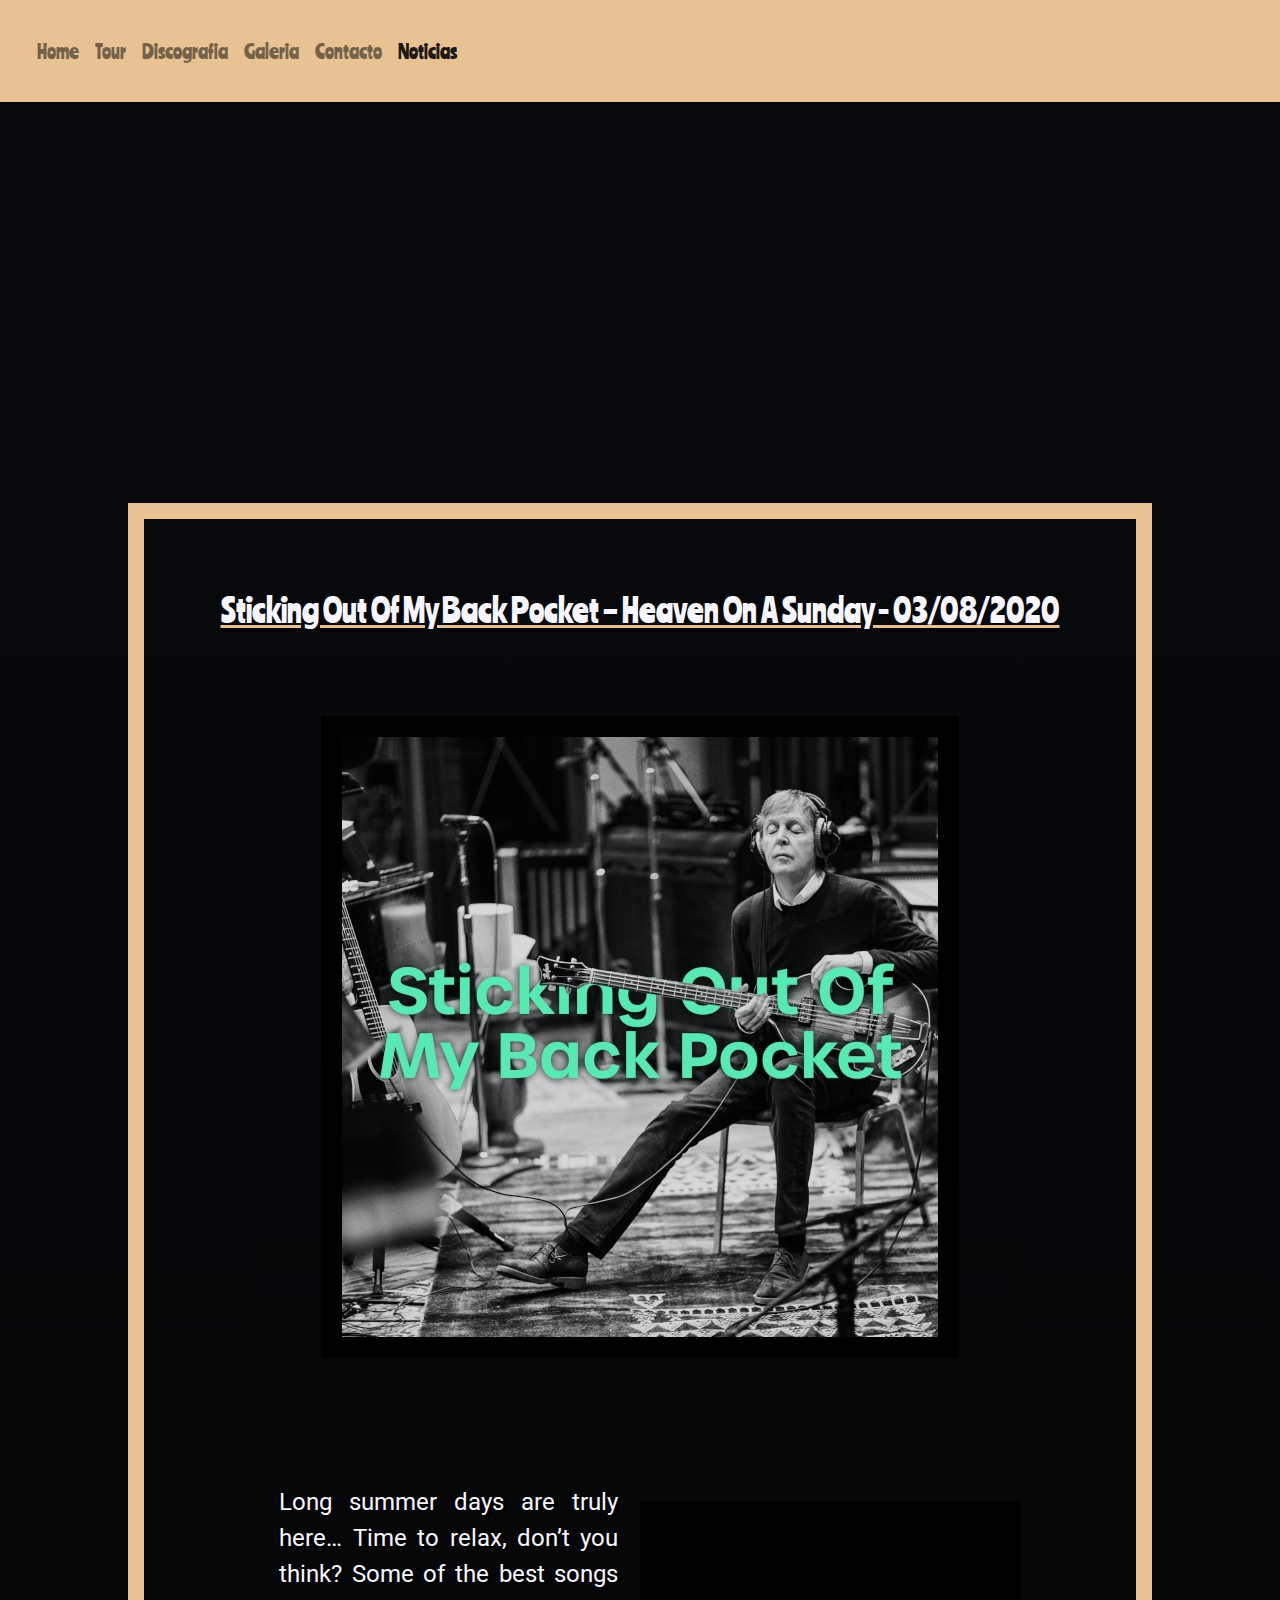
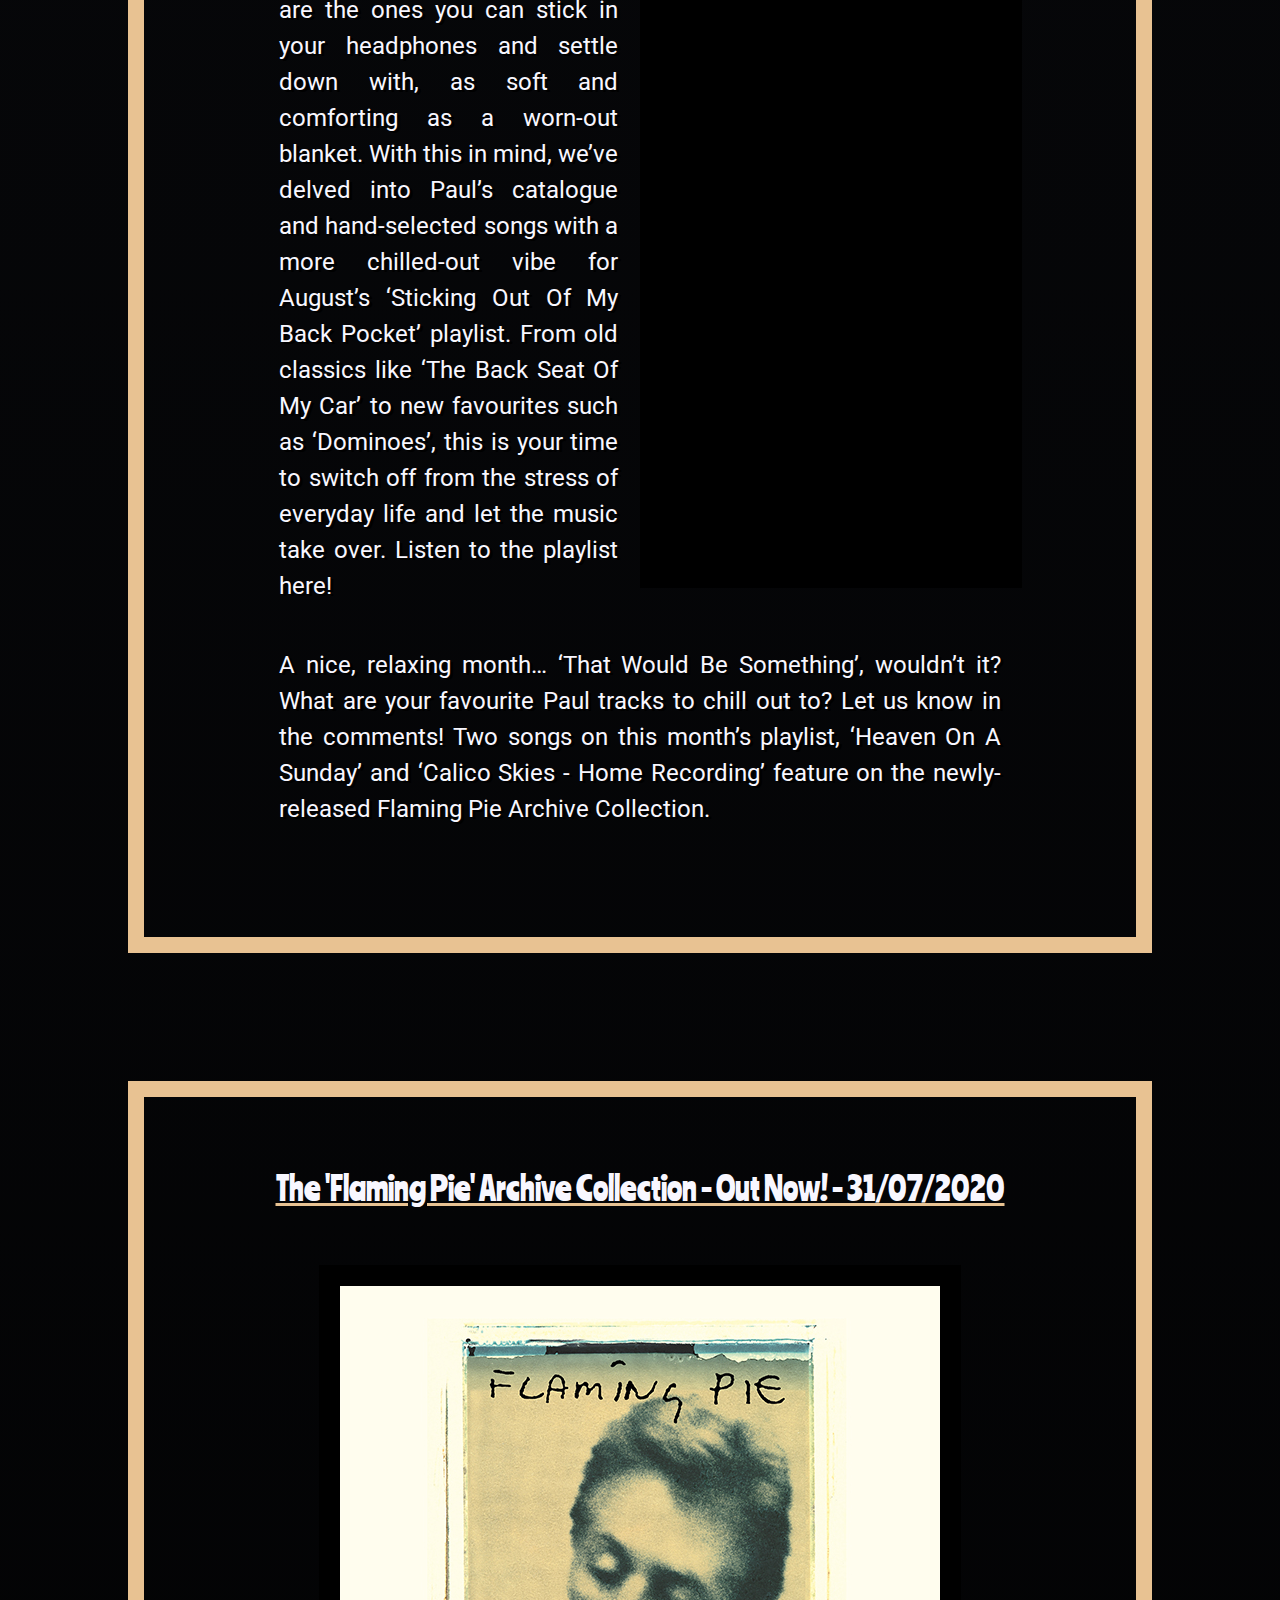
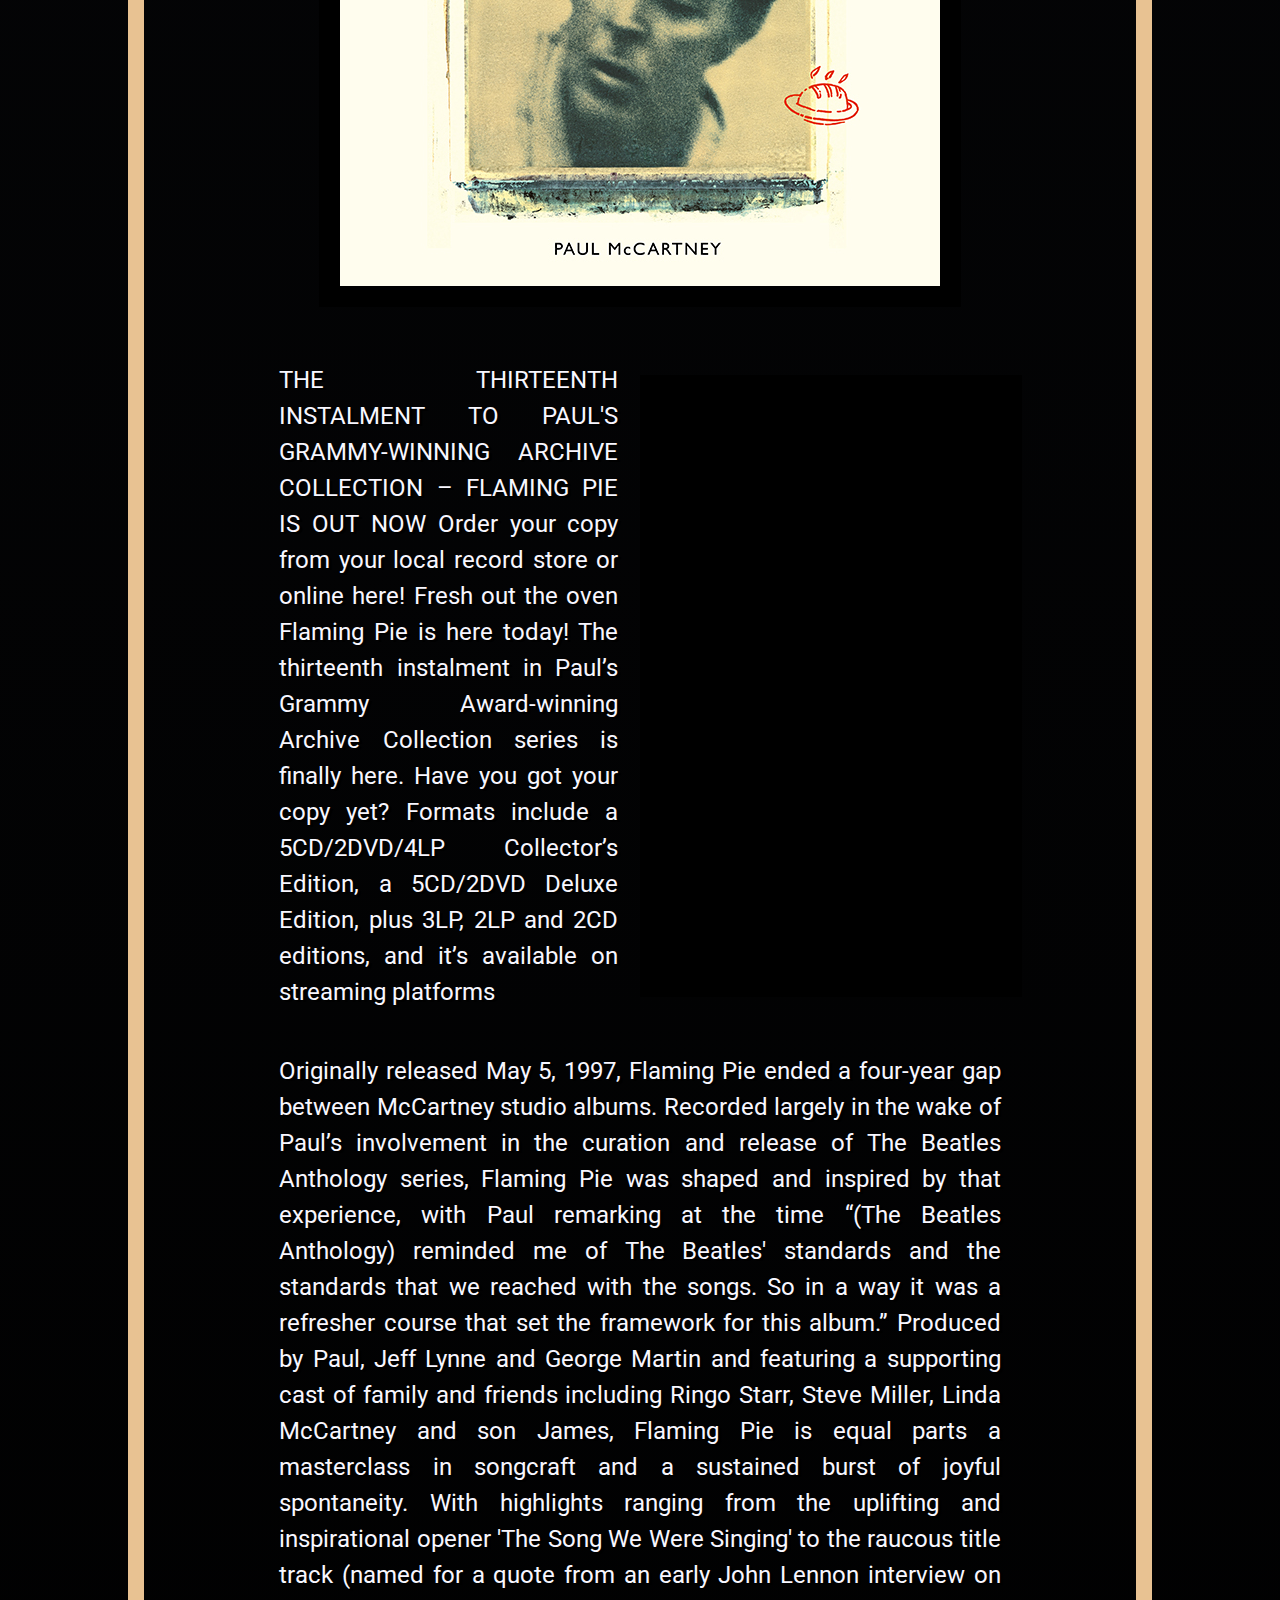
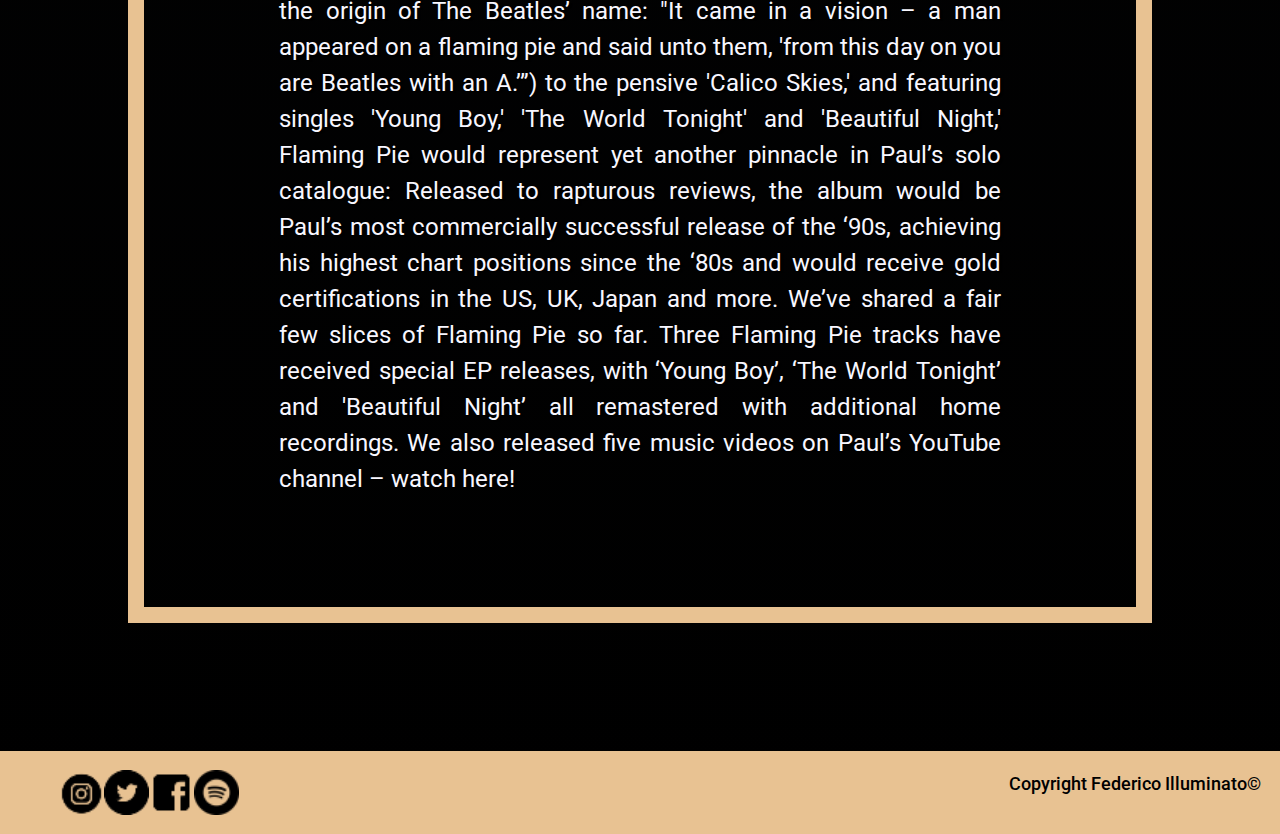
<file: secciones/noticias.html>
<!DOCTYPE html>
<html lang="es">
<head>
    <meta charset="UTF-8">
    <meta name="viewport" content="width=device-width, initial-scale=1.0">
    <title>Paul McCartney Noticias</title>
    <link rel="stylesheet" href="https://stackpath.bootstrapcdn.com/bootstrap/4.5.2/css/bootstrap.min.css" integrity="sha384-JcKb8q3iqJ61gNV9KGb8thSsNjpSL0n8PARn9HuZOnIxN0hoP+VmmDGMN5t9UJ0Z" crossorigin="anonymous">
    <link rel="stylesheet" href="../css/main.css">
    <link href="https://fonts.googleapis.com/css2?family=Lobster&display=swap" rel="stylesheet">
    <link href="https://fonts.googleapis.com/css2?family=Roboto:ital,wght@0,100;0,300;0,400;0,500;0,700;1,100;1,300;1,400&display=swap" rel="stylesheet">
    <link href="https://fonts.googleapis.com/css2?family=Ranchers&display=swap" rel="stylesheet">
    <meta name="viewport" content="width=device-width, initial-scale=1.0">
    <meta name="description" content="Noticias de Paul McCartney">
</head>
<body>
    <header>
        <nav class="navbar navbar-expand-lg navbar-light navbarestilo">
            <button class="navbar-toggler" type="button" data-toggle="collapse" data-target="#navbarNavAltMarkup" aria-controls="navbarNavAltMarkup" aria-expanded="false" aria-label="Toggle navigation">
              <span class="navbar-toggler-icon"></span>
            </button>
            <div class="collapse navbar-collapse" id="navbarNavAltMarkup">
              <div class="navbar-nav">
                <a class="nav-link" href="../index.html">Home <span class="sr-only">(current)</span></a>
                <a class="nav-link" href="tour.html">Tour</a>
                <a class="nav-link" href="discografia.html">Discografia</a>
                <a class="nav-link" href="galeria.html">Galeria</a>
                <a class="nav-link" href="contacto.html">Contacto</a>
                <a class="nav-link active" href="noticias.html">Noticias</a>
              </div>
            </div>
          </nav>

    </header>

    <section class="noticias">
      <article>
        <h1>Noticias</h1>
      </article>
        <div>
        <article class="noticias__container2">  
          <div class="noticias_containeritems">     
                    <h2>Sticking Out Of My Back Pocket – Heaven On A Sunday - 03/08/2020</h2>
                    <p>
                        <div class="noticias_containeritems_grid">
                                <img class="imgcontainer"src="imgnoticias/3 agosto sticking out of my back pocket.jpg" alt="">

                       
 <div class="noticias_containeritems_doble">                  
  <p>Long summer days are truly here… Time to relax, don’t you think? Some of the best songs are the ones you can stick in your headphones and settle down with, as soft and comforting as a worn-out blanket.

    With this in mind, we’ve delved into Paul’s catalogue and hand-selected songs with a more chilled-out vibe for August’s ‘Sticking Out Of My Back Pocket’ playlist. From old classics like ‘The Back Seat Of My Car’ to new favourites such as ‘Dominoes’, this is your time to switch off from the stress of everyday life and let the music take over. Listen to the playlist here!
    </p>
<iframe class="imgcontainer" src="https://open.spotify.com/embed?uri=spotify%3Aplaylist%3A1DuVuJLQwnLKH55uVJjWhb" width="500" height="380" frameborder="0" allowtransparency="true" allow="encrypted-media"></iframe>

</div> 

<p>A nice, relaxing month… ‘That Would Be Something’, wouldn’t it? What are your favourite Paul tracks to chill out to? Let us know in the comments!

Two songs on this month’s playlist, ‘Heaven On A Sunday’ and ‘Calico Skies - Home Recording’ feature on the newly-released Flaming Pie Archive Collection.
                    </p>
                  </div>



        </article>
        </div>



        <div>

            <article class="noticias__container2">  
              <div class="noticias_containeritems">     
                <h2>The 'Flaming Pie' Archive Collection - Out Now! - 31/07/2020</h2>
                            
                            <div class="noticias_containeritems_grid">
                                    <img class="imgcontainer" src="imgnoticias/FlamingPie_Main.jpg" alt="">
                                    
    
                           
     <div class="noticias_containeritems_doble">                  
      <p>THE THIRTEENTH INSTALMENT TO PAUL'S GRAMMY-WINNING ARCHIVE COLLECTION – FLAMING PIE IS OUT NOW

Order your copy from your local record store or online here!

Fresh out the oven Flaming Pie is here today! The thirteenth instalment in Paul’s Grammy Award-winning Archive Collection series is finally here. Have you got your copy yet? Formats include a 5CD/2DVD/4LP Collector’s Edition, a 5CD/2DVD Deluxe Edition, plus 3LP, 2LP and 2CD editions, and it’s available on streaming platforms</p>

<iframe  class="imgcontainer" class="noticias_containeritems__item" width="500" height="380" src="https://www.youtube.com/embed/eJIFTsmlsv8" frameborder="0" allow="accelerometer; autoplay; clipboard-write; encrypted-media; gyroscope; picture-in-picture" allowfullscreen></iframe>
        
    </div> 
    
    <p>Originally released May 5, 1997, Flaming Pie ended a four-year gap between McCartney studio albums. Recorded largely in the wake of Paul’s involvement in the curation and release of The Beatles Anthology series, Flaming Pie was shaped and inspired by that experience, with Paul remarking at the time “(The Beatles Anthology) reminded me of The Beatles' standards and the standards that we reached with the songs. So in a way it was a refresher course that set the framework for this album.” Produced by Paul, Jeff Lynne and George Martin and featuring a supporting cast of family and friends including Ringo Starr, Steve Miller, Linda McCartney and son James, Flaming Pie is equal parts a masterclass in songcraft and a sustained burst of joyful spontaneity. With highlights ranging from the uplifting and inspirational opener 'The Song We Were Singing' to the raucous title track (named for a quote from an early John Lennon interview on the origin of The Beatles’ name: "It came in a vision – a man appeared on a flaming pie and said unto them, 'from this day on you are Beatles with an A.’”) to the pensive 'Calico Skies,' and featuring singles 'Young Boy,' 'The World Tonight' and 'Beautiful Night,' Flaming Pie would represent yet another pinnacle in Paul’s solo catalogue: Released to rapturous reviews, the album would be Paul’s most commercially successful release of the ‘90s, achieving his highest chart positions since the ‘80s and would receive gold certifications in the US, UK, Japan and more.

      We’ve shared a fair few slices of Flaming Pie so far. Three Flaming Pie  tracks have received special EP releases, with ‘Young Boy’, ‘The World Tonight’ and 'Beautiful Night’ all remastered with additional home recordings. We also released five music videos on Paul’s YouTube channel – watch here!
                        </p>
                      </div>
    
    
    
            </article>

          </div>


    </section>






    <footer class="footer">           
      <ul>
        <a href="https://www.instagram.com/paulmccartney/?hl=es-la"><img src="../img/instagram.png" alt=""></a>
        <a href="https://twitter.com/paulmccartney"><img src="../img/twitter.png" alt=""></a>
        <a href="https://www.facebook.com/PaulMcCartney/"><img src="../img/facebook.png" alt=""></a>
        <a href="https://open.spotify.com/artist/4STHEaNw4mPZ2tzheohgXB"><img src="../img/spotify.png" alt=""></a>
      </ul>
      <p>Copyright Federico Illuminato© </p>   
      <script src="https://code.jquery.com/jquery-3.5.1.slim.min.js" integrity="sha384-DfXdz2htPH0lsSSs5nCTpuj/zy4C+OGpamoFVy38MVBnE+IbbVYUew+OrCXaRkfj" crossorigin="anonymous"></script>
<script src="https://cdn.jsdelivr.net/npm/popper.js@1.16.1/dist/umd/popper.min.js" integrity="sha384-9/reFTGAW83EW2RDu2S0VKaIzap3H66lZH81PoYlFhbGU+6BZp6G7niu735Sk7lN" crossorigin="anonymous"></script>
<script src="https://stackpath.bootstrapcdn.com/bootstrap/4.5.2/js/bootstrap.min.js" integrity="sha384-B4gt1jrGC7Jh4AgTPSdUtOBvfO8shuf57BaghqFfPlYxofvL8/KUEfYiJOMMV+rV" crossorigin="anonymous"></script>                     
</footer>      

</body>
</file>
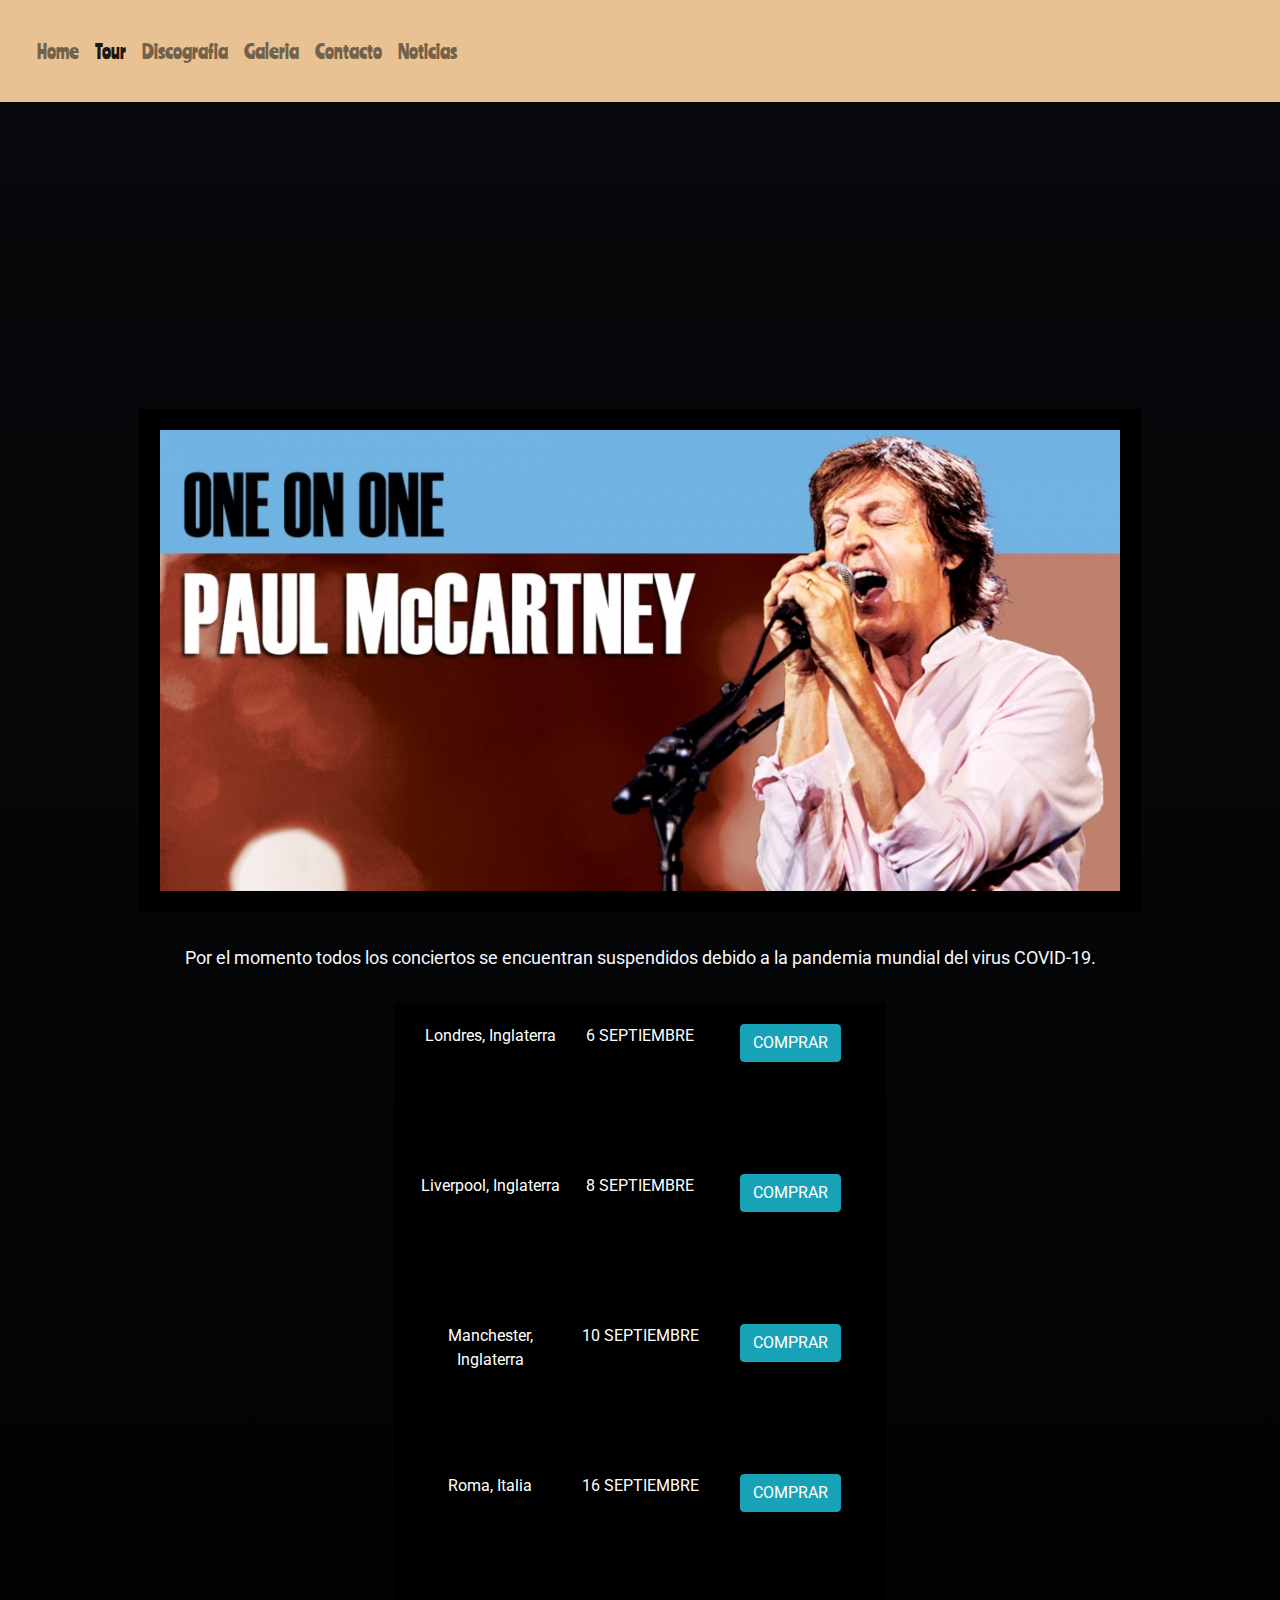
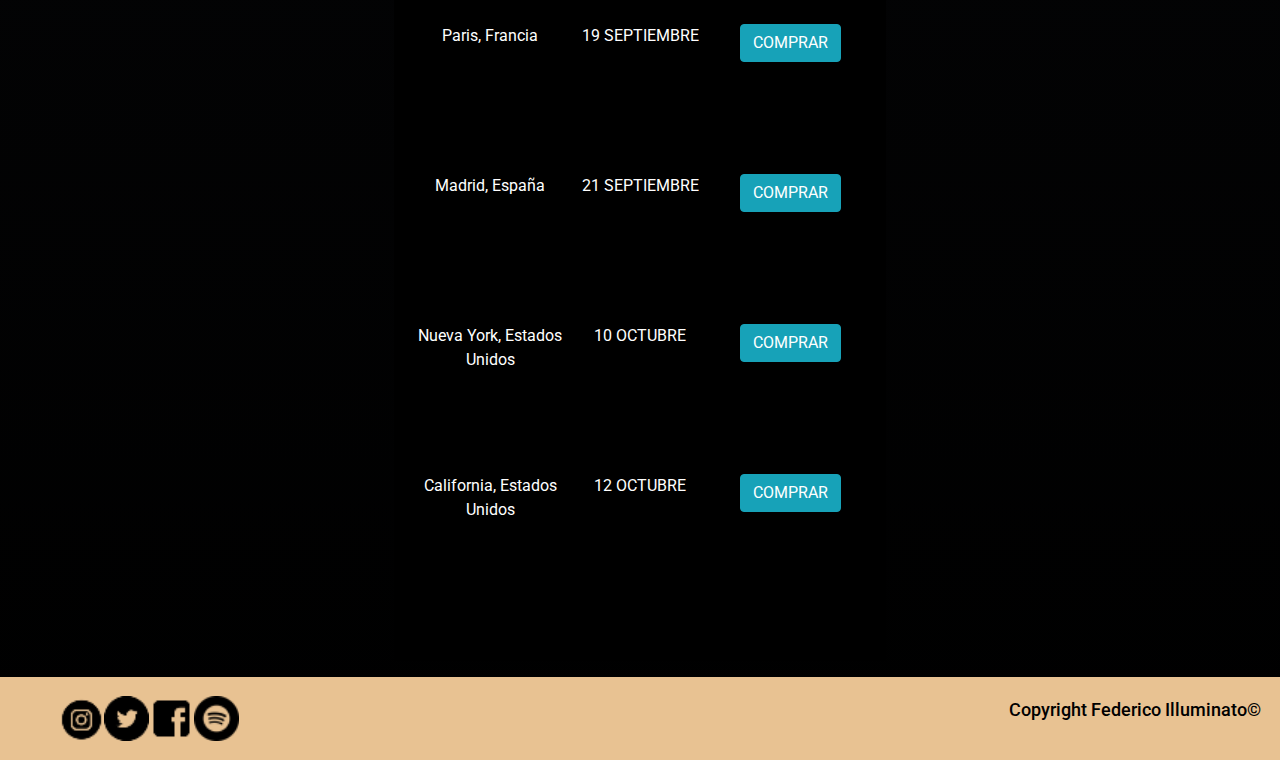
<file: secciones/tour.html>
<!DOCTYPE html>
<html lang="es">
<head>
    <meta charset="UTF-8">
    <meta name="viewport" content="width=device-width, initial-scale=1.0">
    <title>Paul McCartney Tour</title>
    <link rel="stylesheet" href="https://stackpath.bootstrapcdn.com/bootstrap/4.5.2/css/bootstrap.min.css" integrity="sha384-JcKb8q3iqJ61gNV9KGb8thSsNjpSL0n8PARn9HuZOnIxN0hoP+VmmDGMN5t9UJ0Z" crossorigin="anonymous">
    <link rel="stylesheet" href="../css/main.css">
    <link href="https://fonts.googleapis.com/css2?family=Lobster&display=swap" rel="stylesheet">
    <link href="https://fonts.googleapis.com/css2?family=Roboto:ital,wght@0,100;0,300;0,400;0,500;0,700;1,100;1,300;1,400&display=swap" rel="stylesheet">
    <link href="https://fonts.googleapis.com/css2?family=Ranchers&display=swap" rel="stylesheet">
    <meta name="description" content="Paul McCartney Fechas Tour">
</head>

<body>

    <header>
        <nav class="navbar navbar-expand-lg navbar-light navbarestilo">
            <button class="navbar-toggler" type="button" data-toggle="collapse" data-target="#navbarNavAltMarkup" aria-controls="navbarNavAltMarkup" aria-expanded="false" aria-label="Toggle navigation">
              <span class="navbar-toggler-icon"></span>
            </button>
            <div class="collapse navbar-collapse" id="navbarNavAltMarkup">
              <div class="navbar-nav">
                <a class="nav-link" href="../index.html">Home</a>
                <a class="nav-link active" href="tour.html">Tour</a>
                <a class="nav-link" href="discografia.html">Discografia</a>
                <a class="nav-link" href="galeria.html">Galeria</a>
                <a class="nav-link" href="contacto.html">Contacto</a>
                <a class="nav-link" href="noticias.html">Noticias</a>
              </div>
            </div>
          </nav>
           
         </header>





<section>        

    
    <article class="tour">

        <h1>Tour</h1>

        <img class="imgcontainer" src="../img/OneOnOne_WebsiteTourBanner.jpg">

        <p>Por el momento todos los conciertos se encuentran suspendidos debido a la pandemia mundial del virus COVID-19.</p>

    </article>

    <div class="tour">
    <div class="imgcontainer">
    <ul class="grid-container">
        <li class="grid-item">
            Londres, Inglaterra
        </li>
        <li class="grid-item">
            6 SEPTIEMBRE
        </li>
        <li class="grid-item">
            <a><button type="button" class="btn btn-info">COMPRAR</button></a>
        </li>

   
        <li class="grid-item">
            Liverpool, Inglaterra
        </li>
        <li class="grid-item">
            8 SEPTIEMBRE
        </li>
        <li>
            <a class="grid-item"><button type="button" class="btn btn-info">COMPRAR</button></a>
        </li>
 

        <li class="grid-item">
            Manchester, Inglaterra
        </li>
        <li class="grid-item">
            10 SEPTIEMBRE
        </li>
        <li class="grid-item">
            <a><button type="button" class="btn btn-info">COMPRAR</button></a>
        </li class="grid-item">

        <li class="grid-item">
            Roma, Italia
        </li>
        <li>
            16 SEPTIEMBRE
        </li>
        <li class="grid-item">
            <a><button type="button" class="btn btn-info">COMPRAR</button></a>
        </li>


        <li class="grid-item">
            Paris, Francia
        </li>
        <li class="grid-item">
            19 SEPTIEMBRE
        </li>
        <li class="grid-item">
            <a><button type="button" class="btn btn-info">COMPRAR</button></a>
        </li>


        <li class="grid-item">
            Madrid, España
        </li>
        <li class="grid-item">
            21 SEPTIEMBRE
        </li>
        <li class="grid-item">
            <a><button type="button" class="btn btn-info">COMPRAR</button></a>
        </li>


        <li class="grid-item">
            Nueva York, Estados Unidos
        </li>
        <li class="grid-item">
            10 OCTUBRE
        </li>
        <li class="grid-item">
            <a><button type="button" class="btn btn-info">COMPRAR</button></a>
        </li>


        <li class="grid-item">
            California, Estados Unidos
        </li>
        <li class="grid-item">
            12 OCTUBRE
        </li>
        <li class="grid-item">
            <a><button type="button" class="btn btn-info">COMPRAR</button></a>
        </li>
     </ul>
    
    
    
    
    
    </div>




</section> 


<footer class="footer">           
    <ul>
        <a href="https://www.instagram.com/paulmccartney/?hl=es-la"><img src="../img/instagram.png" alt=""></a>
        <a href="https://twitter.com/paulmccartney"><img src="../img/twitter.png" alt=""></a>
        <a href="https://www.facebook.com/PaulMcCartney/"><img src="../img/facebook.png" alt=""></a>
        <a href="https://open.spotify.com/artist/4STHEaNw4mPZ2tzheohgXB"><img src="../img/spotify.png" alt=""></a>
    </ul>
    <p>Copyright Federico Illuminato© </p>                      
</footer> 
<script src="https://code.jquery.com/jquery-3.5.1.slim.min.js" integrity="sha384-DfXdz2htPH0lsSSs5nCTpuj/zy4C+OGpamoFVy38MVBnE+IbbVYUew+OrCXaRkfj" crossorigin="anonymous"></script>
<script src="https://cdn.jsdelivr.net/npm/popper.js@1.16.1/dist/umd/popper.min.js" integrity="sha384-9/reFTGAW83EW2RDu2S0VKaIzap3H66lZH81PoYlFhbGU+6BZp6G7niu735Sk7lN" crossorigin="anonymous"></script>
<script src="https://stackpath.bootstrapcdn.com/bootstrap/4.5.2/js/bootstrap.min.js" integrity="sha384-B4gt1jrGC7Jh4AgTPSdUtOBvfO8shuf57BaghqFfPlYxofvL8/KUEfYiJOMMV+rV" crossorigin="anonymous"></script>
</body>
</html>
</file>
<file: css/main.css>
* {
  margin: 0;
  padding: 0;
  box-sizing: border-box;
}

li {
  list-style: none;
}

a {
  text-decoration: none;
}

body {
  background-image: linear-gradient(to bottom, #08090C, black);
  font-size: 16px;
}
@media (max-width: 320px) {
  body {
    /* Mobile */
    font-size: 15px;
  }
}
body section {
  height: auto;
}

.homepage__background {
  background-image: url(../img/homepage.jpg);
  background-size: cover;
  max-width: 100%;
  height: 100vh;
}
@media (max-width: 768px) {
  .homepage__background {
    /* Mobile */
    background-position-x: 75%;
    background-size: auto;
    height: 75vh;
  }
}
@media (min-width: 769px) and (max-width: 1100px) {
  .homepage__background {
    background-position-x: 45%;
    height: 75vh;
  }
}

h1 {
  color: #E8C292;
  font-family: "Ranchers", cursive;
  padding: 60px 60px;
  margin: 18px;
  animation: fadein 2s forwards;
  animation-delay: 0.3s;
  text-align: center;
  text-shadow: black;
  font-size: 7em;
  opacity: 0;
}
@media (max-width: 768px) {
  h1 {
    /* Mobile */
    font-size: 3.5em;
    padding: 15px 15px;
  }
}
@media (min-width: 769px) and (max-width: 1200px) {
  h1 {
    /* Tablet */
    font-size: 5em;
    padding: 30px 30px;
  }
}

h2 {
  color: #F8F7FF;
  font-family: "Ranchers", cursive;
}

p {
  color: #F8F7FF;
  text-shadow: 3px 2px black;
  font-size: 18px;
  padding: 0.3em 0.3em;
  margin: 0.6em 0.6em;
}
@media (max-width: 768px) {
  p {
    /* Mobile */
    font-size: 0.9em;
  }
}
.footer {
  background-color: #E8C292;
  color: #202020;
  padding: 3px;
  display: flex;
  justify-content: space-between;
}
.footer p {
  color: black;
  text-shadow: none;
  font-weight: 500;
}
.footer ul {
  margin: 0.5em 0.5em;
  padding: 0.5em 3em;
  display: flex;
  flex-wrap: nowrap;
}
@media (max-width: 768px) {
  .footer ul {
    /* Mobile */
    padding: 0.25em 1.5em;
  }
}
.footer ul img {
  width: 45px;
}
@media (max-width: 768px) {
  .footer ul img {
    /* Mobile */
    width: auto;
  }
}

.navbarestilo {
  background-color: #E8C292;
  padding: 1.5em;
  font-size: 1.2rem;
}
.navbarestilo a {
  color: #202020;
}

.imgcontainer {
  background-color: black;
  display: inline-block;
  text-align: center;
  padding: 21px 21px;
  margin: 1em;
  animation: fadein 2s forwards;
}
@media (max-width: 768px) {
  .imgcontainer {
    /* Mobile */
    width: 80%;
  }
}
@media (min-width: 769px) and (max-width: 1200px) {
  .imgcontainer {
    /* Tablet */
    max-width: 80%;
  }
}

.imgcontainer2 {
  display: block;
  padding: 7px 7px;
  margin: 1em;
  text-align: center;
}
.imgcontainer2 p {
  font-size: 24px;
}

.grid-container {
  display: grid;
  grid-template-rows: 150px 150px 150px 150px 150px 150px 150px 150px;
  grid-template-columns: 150px 150px 150px;
  text-align: center;
  justify-content: center;
}
@media (max-width: 767px) {
  .grid-container {
    /* Mobile */
    grid-template-rows: 90px 90px 90px 90px 90px 90px 90px 90px;
    grid-template-columns: 100px 100px 100px;
  }
  .grid-container .btn {
    font-size: 10px;
  }
}
@media (min-width: 768px) and (max-width: 1200px) {
  .grid-container {
    /* Tablet */
    grid-template-rows: 150px 150px 150px 150px 150px 150px 150px 150px;
    grid-template-columns: 150px 150px 150px;
  }
}
.grid-container li {
  color: #fff;
}

article {
  text-align: center;
  justify-content: center;
}

.homepage__main {
  text-align: center;
  padding: 3.75em 3.75em;
}
@media (max-width: 771px) {
  .homepage__main {
    /* Mobile */
    padding: 0.9em 0.9em;
  }
}
.homepage__main h1 {
  color: #E8C292;
  text-shadow: 3px 6px black;
  overflow: hidden;
}
@media (max-width: 768px) {
  .homepage__main h1 {
    /* Mobile */
    max-width: 100%;
    font-size: 6em;
    padding: 3px 10px;
    margin-top: 1em;
  }
}
@media (max-width: 771px) {
  .homepage__main h1 {
    /* Mobile */
    font-size: 5em;
  }
}
@media (max-width: 550px) {
  .homepage__main h1 {
    /* Mobile */
    font-size: 3em;
  }
}
@media (min-width: 768px) and (max-width: 1200px) {
  .homepage__main h1 {
    /* Tablet */
    max-width: 100%;
    padding: 10px 30px;
  }
}

.homepage__descripcion {
  font-size: 0.6em;
  font-style: italic;
  text-shadow: 3px 2px black;
  max-height: 50%;
  overflow: hidden;
}
@media (max-width: 768px) {
  .homepage__descripcion {
    /* Mobile */
    font-size: 0.5em;
  }
}
@media (min-width: 768px) and (max-width: 1200px) {
  .homepage__descripcion {
    /* Tablet */
    font-size: 0.7em;
  }
}
.homepage__descripcion p {
  background-color: black;
  opacity: 80%;
  font-size: 2em;
}
@media (max-width: 768px) {
  .homepage__descripcion p {
    /* Mobile */
    font-size: 1.3em;
  }
}
@media (min-width: 768px) and (max-width: 1200px) {
  .homepage__descripcion p {
    /* Tablet */
    font-size: 1.5em;
  }
}
@media (max-width: 768px) {
  .homepage__descripcion {
    /* Mobile */
    grid-template-columns: 1fr 1fr;
  }
}
@media (min-width: 769px) and (max-width: 1200px) {
  .homepage__descripcion {
    /* Tablet */
    grid-template-columns: 1fr 1fr;
  }
}

.discografia__container {
  margin: 6em;
  display: grid;
  grid-template-columns: 1fr;
  grid-template-rows: 1fr 1fr 1fr;
  /*border: 9px solid white;*/
}
@media (max-width: 768px) {
  .discografia__container {
    /* Mobile */
    margin: 3em;
  }
}
.discografia__container li {
  align-items: center;
}

.discografia__containeritem {
  /*border: 9px solid red;*/
  padding: 30px 30px;
  display: flex;
  flex-direction: row-reverse;
  justify-content: space-between;
  margin: 1em;
  overflow: hidden;
  border: #E8C292 solid 6px;
}
@media (max-width: 768px) {
  .discografia__containeritem {
    /* Mobile */
    margin: 0.2em;
    justify-content: space-evenly;
  }
}
.discografia__containeritem p {
  margin: 3em;
}
@media (max-width: 768px) {
  .discografia__containeritem p {
    /* Mobile */
    font-size: 0.8em;
    margin: 0.3em;
  }
}
@media (min-width: 769px) and (max-width: 1200px) {
  .discografia__containeritem p {
    /* Tablet */
    margin: 2em;
  }
}
.discografia__containeritem iframe {
  animation: fadein 3s forwards;
  animation-delay: 0.3s;
  opacity: 0;
}
@media (max-width: 768px) {
  .discografia__containeritem iframe {
    /* Mobile */
    width: 200px;
  }
}
@media (min-width: 769px) and (max-width: 1200px) {
  .discografia__containeritem iframe {
    /* Tablet */
  }
}
.discografia__containeritem img {
  animation: fadein 3s forwards;
  animation-delay: 0.3s;
  opacity: 0;
}
@media (max-width: 768px) {
  .discografia__containeritem {
    /* Mobile */
    flex-direction: column-reverse;
  }
}
@media (min-width: 769px) and (max-width: 1200px) {
  .discografia__containeritem {
    /* Tablet */
    flex-direction: column-reverse;
  }
}

.resaltar {
  font-size: 2em;
  color: #E8C292;
  font-family: "Ranchers", italic;
}

.tour {
  text-align: center;
}

.galeria__videos {
  display: flex;
  flex-wrap: wrap;
  flex-direction: row;
  justify-content: center;
  margin: 10%;
  overflow: hidden;
  background-color: #000000;
  border: #E8C292 solid 6px;
}
.galeria__videos iframe {
  margin: 3em;
}
@media (max-width: 767px) {
  .galeria__videos iframe {
    /* Mobile */
    width: 80%;
    justify-content: space-evenly;
    text-align: center;
    margin: 2em;
  }
}
@media (min-width: 768px) and (max-width: 1200px) {
  .galeria__videos iframe {
    /* Tablet */
  }
}
@media (max-width: 768px) {
  .galeria__videos {
    /* Mobile */
  }
}
@media (min-width: 769px) and (max-width: 1200px) {
  .galeria__videos {
    /* Tablet */
  }
}

.galeria__imagenes {
  display: flex;
  flex-wrap: wrap;
  flex-direction: row;
  justify-content: center;
  margin: 10%;
  object-fit: cover;
  background-color: #000000;
  border: #E8C292 solid 6px;
}
.galeria__imagenes img {
  margin: 1em;
  object-fit: cover;
  opacity: 50%;
}
@media (max-width: 768px) {
  .galeria__imagenes img {
    /* Mobile */
    width: 80%;
    justify-content: space-evenly;
    text-align: center;
  }
}
.galeria__imagenes img:hover {
  opacity: 100%;
}
@media (min-width: 769px) and (max-width: 1200px) {
  .galeria__imagenes li {
    /* Tablet */
    overflow: hidden;
  }
}
@media (max-width: 768px) {
  .galeria__imagenes li {
    /* Mobile */
    overflow: hidden;
  }
}

.contacto {
  margin: 9em;
  padding: 3em 3em;
  background-color: #000000;
  border: #E8C292 solid 1em;
}
@media (max-width: 768px) {
  .contacto {
    /* Mobile */
    margin: 3em;
    padding: 1em 1em;
  }
  .contacto h1 {
    text-align: center;
    font-size: 2.5em;
  }
}
@media (min-width: 769px) and (max-width: 1200px) {
  .contacto {
    /* Tablet */
  }
}

.contacto__formulario {
  color: white;
}

.btn-primary {
  background-color: #E8C292;
  border-color: grey;
  color: black;
}

.btn-primary.focus, .btn-primary:focus {
  color: black;
  background-color: #202020;
  border: grey;
}
.btn-primary.focus .modal-body, .btn-primary:focus .modal-body {
  color: #202020;
}
.btn-primary.focus .noticias__container1, .btn-primary:focus .noticias__container1 {
  margin: 10% 10%;
  padding: 3em 3em;
  background-color: #000000;
  max-width: 100%;
  border: #E8C292 solid 1em;
}
@media (max-width: 768px) {
  .btn-primary.focus, .btn-primary:focus {
    /* Mobile */
  }
}

.noticias__container2 {
  margin: 10% 10%;
  padding: 0.9em 0.9em;
  max-width: 100%;
  border: #E8C292 solid 1em;
  text-align: justify;
}
@media (max-width: 500px) {
  .noticias__container2 {
    /* Mobile S*/
    margin: 5% 5%;
  }
}
@media (max-width: 768px) {
  .noticias__container2 {
    /* Mobile */
    padding: 0em 0em;
  }
}
.noticias__container2 p {
  font-size: 1.5em;
  align-self: center;
}
.noticias__container2 h2 {
  text-align: center;
  -webkit-text-decoration: underline #E8C292;
          text-decoration: underline #E8C292;
}
.noticias__container2 iframe {
  height: 90%;
  width: 100%;
  align-self: center;
}

.noticias_containeritems_grid {
  padding: 1em 1em;
  margin: 3% 3%;
  display: grid;
  grid-template-rows: 1fr 1fr auto;
}
@media (max-width: 768px) {
  .noticias_containeritems_grid {
    /* Mobile */
    grid-template-rows: auto auto auto;
  }
}
@media (min-width: 769px) and (max-width: 1200px) {
  .noticias_containeritems_grid {
    /* Tablet */
    grid-template-rows: auto auto auto;
  }
}
.noticias_containeritems_grid p {
  font-size: 1.5em;
}
@media (max-width: 768px) {
  .noticias_containeritems_grid p {
    /* Mobile */
    font-size: 0.9em;
  }
}
.noticias_containeritems_grid img {
  display: flex;
  justify-self: center;
}
@media (max-width: 768px) {
  .noticias_containeritems_grid img {
    /* Mobile */
    width: 100%;
  }
}
@media (min-width: 769px) and (max-width: 1200px) {
  .noticias_containeritems_grid img {
    /* Tablet */
    width: 100%;
  }
}
.noticias_containeritems_grid .noticias_containeritems_doble {
  display: grid;
  grid-template-columns: 1fr 1fr;
  align-content: center;
}
@media (min-width: 769px) and (max-width: 1200px) {
  .noticias_containeritems_grid .noticias_containeritems_doble {
    /* Tablet */
    grid-template-columns: 1fr;
    grid-template-rows: 1fr 1fr;
  }
}
@media (max-width: 768px) {
  .noticias_containeritems_grid .noticias_containeritems_doble {
    /* Mobile */
    grid-template-columns: 1fr;
    grid-template-rows: 1fr 1fr;
  }
}
.noticias_containeritems_grid .noticias_containeritems_doble iframe {
  display: flex;
  justify-content: center;
  justify-self: center;
}

.animation_fadein2 {
  animation: fadein 1s;
}

@keyframes fadein {
  0% {
    opacity: 0;
  }
  20% {
    opacity: 20%;
  }
  40% {
    opacity: 40%;
  }
  60% {
    opacity: 60%;
  }
  80% {
    opacity: 80%;
  }
  100% {
    opacity: 100%;
  }
}
.seccion2 {
  height: 1000px;
  background-color: #000000;
  display: flex;
  justify-content: space-around;
  text-align: center;
  align-items: center;
  border: #E8C292 solid 0.3em;
}
.seccion2 img {
  border: 6px solid #E8C292;
  margin: 1.6em;
}
@media (min-width: 769px) and (max-width: 1200px) {
  .seccion2 img {
    /* Tablet */
    height: 40%;
  }
}
@media (min-width: 1201px) and (max-width: 1750px) {
  .seccion2 img {
    /* Tablet */
    width: 40%;
  }
}
@media (max-width: 768px) {
  .seccion2 img {
    /* Mobile */
    width: 80%;
  }
}
@media (max-width: 768px) {
  .seccion2 {
    /* Mobile */
    height: 600px;
  }
}
@media (max-width: 768px) {
  .seccion2 {
    /* Mobile */
    flex-direction: column;
  }
}
@media (min-width: 769px) and (max-width: 1200px) {
  .seccion2 {
    /* Tablet */
    flex-direction: column;
    height: 800px;
  }
}
.seccion2 p {
  width: 75%;
  font-size: 2rem;
  color: #E8C292;
  margin: 1.6em;
}
@media (max-width: 768px) {
  .seccion2 p {
    /* Mobile */
    font-size: 1em;
    width: 75%;
  }
}
@media (max-width: 400px) {
  .seccion2 p {
    /* Mobile */
    font-size: 0.9em;
    width: 75%;
  }
}
@media (min-width: 769px) and (max-width: 1200px) {
  .seccion2 p {
    /* Tablet */
    font-size: 1.6em;
  }
}

.navbarestilo a {
  font-family: "Ranchers", cursive;
}

.noticias_containeritems {
  margin: 6%;
}

.linea {
  border-top: 1px solid white;
  height: 2px;
  max-width: 200px;
  padding: 0;
  margin: 20px auto 0 auto;
}
</file>
